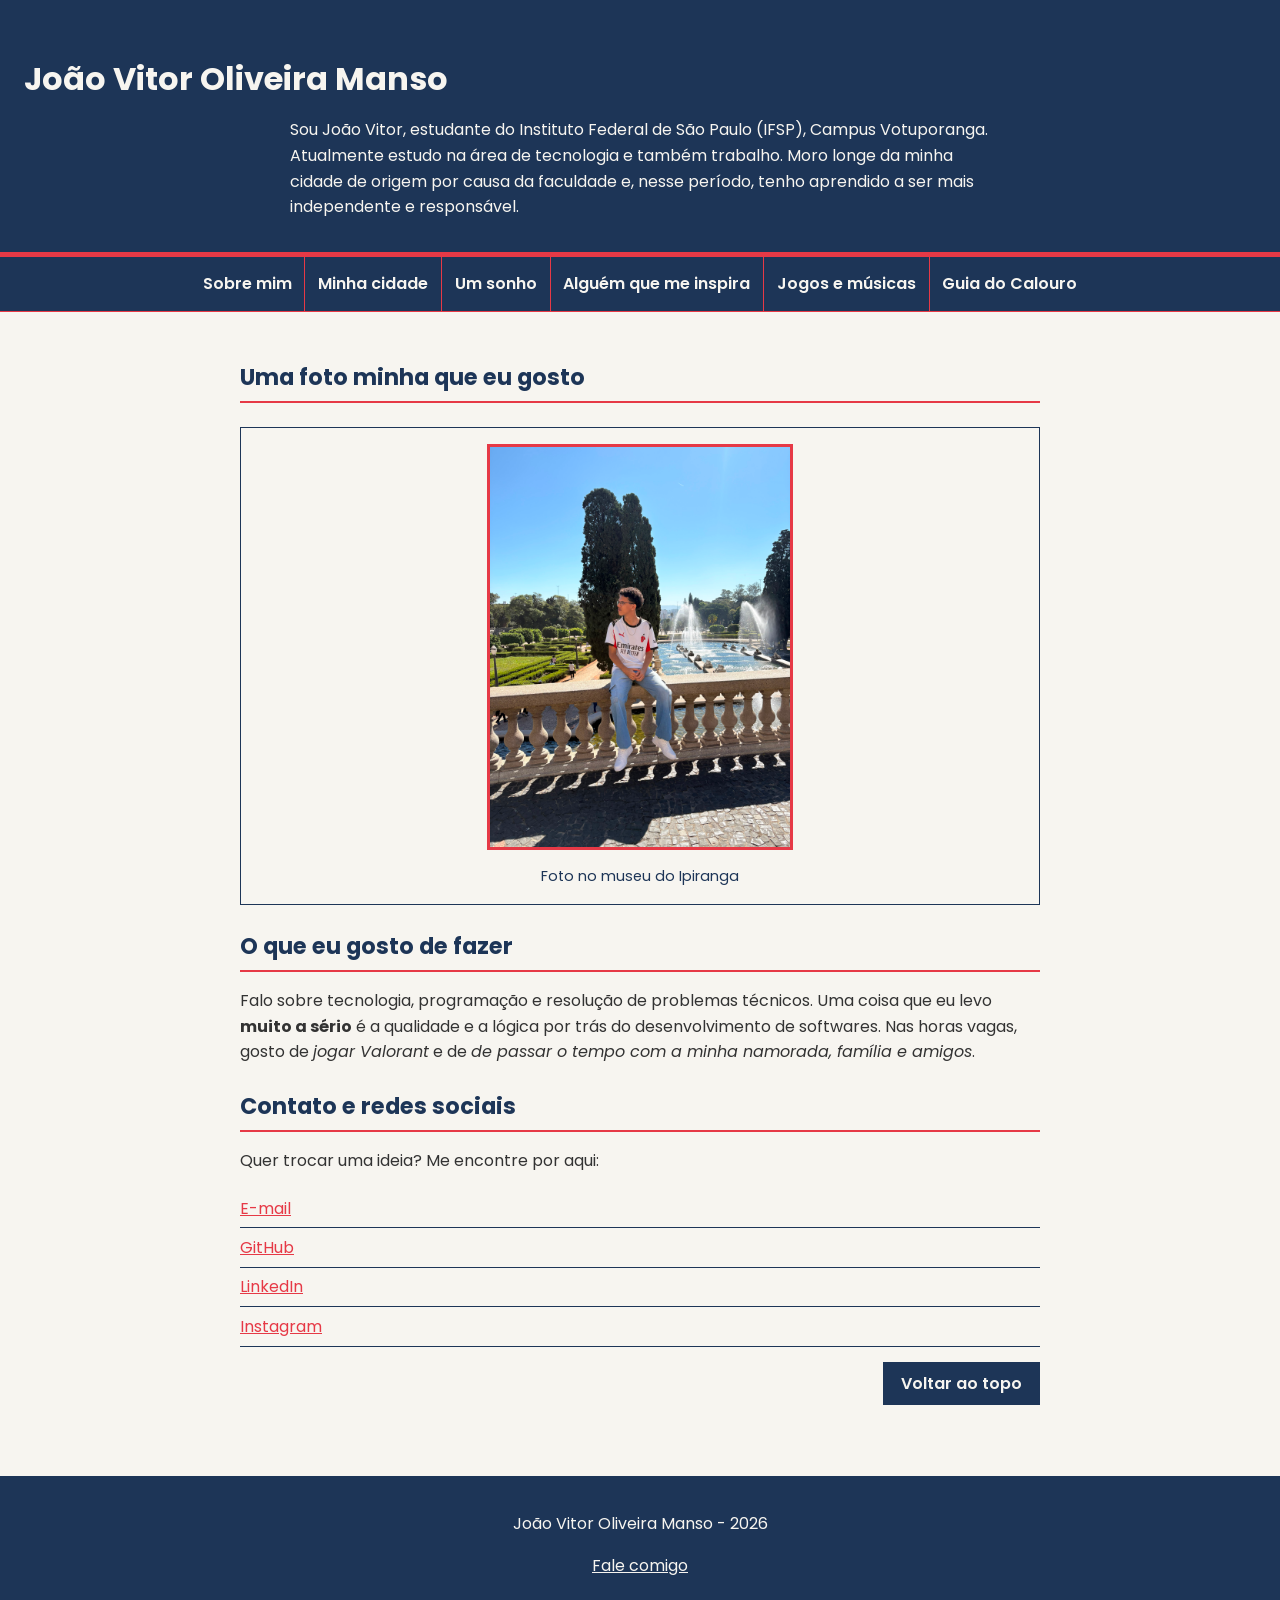
<file: index.html>
<!DOCTYPE html>
<html lang="pt-br">
<head>
  <meta charset="UTF-8">
  <meta name="viewport" content="width=device-width, initial-scale=1.0">
  <title>João Vitor Oliveira Manso - Sobre mim</title>

  <link rel="preconnect" href="https://fonts.googleapis.com">
  <link rel="preconnect" href="https://fonts.gstatic.com" crossorigin>
  <link href="https://fonts.googleapis.com/css2?family=Poppins:wght@400;600;700&display=swap" rel="stylesheet">

  <link rel="stylesheet" href="geral.css">
  <link rel="stylesheet" href="index.css">
</head>
<body>

  <header id="topo">
    <h1>João Vitor Oliveira Manso</h1>
    <p>Sou João Vitor, estudante do Instituto Federal de São Paulo (IFSP), Campus Votuporanga.
       Atualmente estudo na área de tecnologia e também trabalho. 
       Moro longe da minha cidade de origem por causa da faculdade e, nesse período, tenho aprendido a ser mais independente e responsável.</p>
  </header>

  <nav>     
    <ul class="menu-principal">
      <li><a href="index.html">Sobre mim</a></li>
      <li><a href="cidade.html">Minha cidade</a></li>
      <li><a href="sonho.html">Um sonho</a></li>
      <li><a href="inspiracao.html">Alguém que me inspira</a></li>
      <li><a href="tematica.html">Jogos e músicas</a></li>
      <li><a href="infoproduto.html">Guia do Calouro</a></li>
    </ul>
  </nav>

  <main>
    <section>
      <h2>Uma foto minha que eu gosto</h2>
      <figure>
        <img src="images/foto-perfil.jpg" width="300" alt="Foto minha (João Vitor) bem legal">
        <figcaption>Foto no museu do Ipiranga</figcaption>
      </figure>
    </section>

    <section>
      <h2>O que eu gosto de fazer</h2>
      <p>
        Falo sobre tecnologia, programação e resolução de problemas técnicos.
        Uma coisa que eu levo <strong>muito a sério</strong> é a qualidade e a lógica por trás do desenvolvimento de softwares.
        Nas horas vagas, gosto de <em>jogar Valorant</em> e de <em>de passar o tempo com a minha namorada, família e amigos</em>.
      </p>
    </section>

    <section>
      <h2>Contato e redes sociais</h2>
      <p>Quer trocar uma ideia? Me encontre por aqui:</p>
      <ul>
        <li><a href="mailto:oliveiramansojoaovitor@gmail.com">E-mail</a></li>
        <li><a href="https://github.com/joaovitor-olv">GitHub</a></li>
        <li><a href="https://www.linkedin.com/in/joão-vitor-oliveira-manso-92b321347">LinkedIn</a></li>
        <li><a href="https://www.instagram.com/joaov_olm/">Instagram</a></li>
      </ul>
    </section>

    <p class="area-topo"><a href="#topo" class="botao-topo">Voltar ao topo</a></p>
  </main>

  <footer>
    <p>João Vitor Oliveira Manso - 2026</p>
    <p><a href="https://www.instagram.com/joaov_olm/">Fale comigo</a></p>
  </footer>

</body>
</html>
</file>
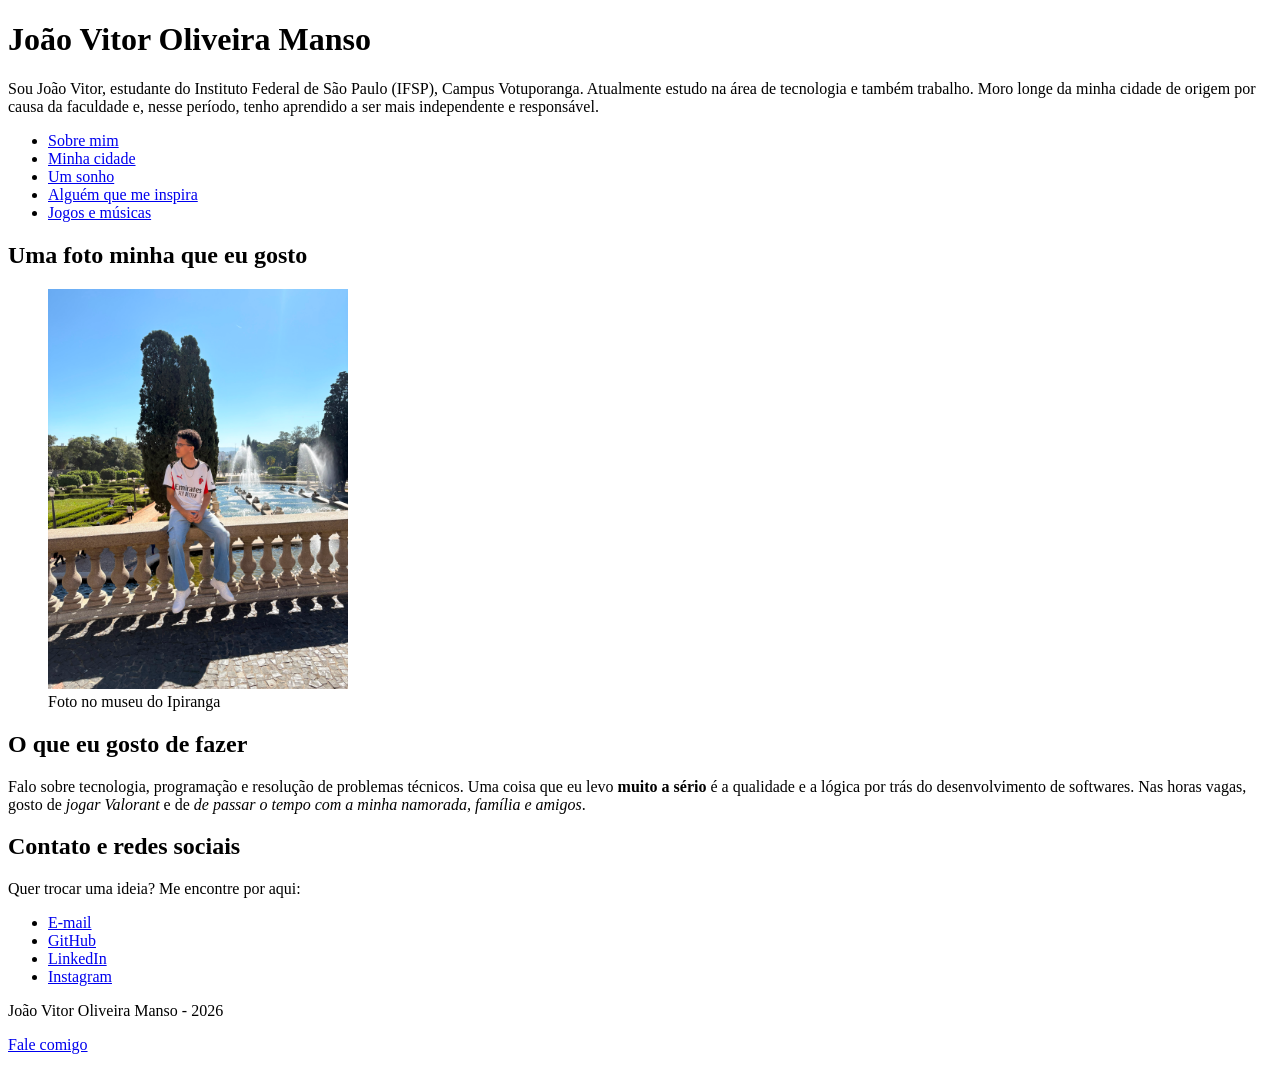
<file: site-pessoal/index.html>
<!DOCTYPE html>
<html lang="pt-br">
<head>
  <meta charset="UTF-8">
  <title>João Vitor Oliveira Manso - Sobre mim</title>
</head>
<body>

  <header>
    <h1>João Vitor Oliveira Manso</h1>
    <p>Sou João Vitor, estudante do Instituto Federal de São Paulo (IFSP), Campus Votuporanga.
       Atualmente estudo na área de tecnologia e também trabalho. 
       Moro longe da minha cidade de origem por causa da faculdade e, nesse período, tenho aprendido a ser mais independente e responsável.</p>
  </header>

  <nav>
    <ul>
      <li><a href="index.html">Sobre mim</a></li>
      <li><a href="cidade.html">Minha cidade</a></li>
      <li><a href="sonho.html">Um sonho</a></li>
      <li><a href="inspiracao.html">Alguém que me inspira</a></li>
      <li><a href="tematica.html">Jogos e músicas</a></li>
    </ul>
  </nav>

  <main>
    <section>
      <h2>Uma foto minha que eu gosto</h2>
      <figure>
        <img src="images/foto-perfil.jpg" width="300" alt="Foto minha (João Vitor) bem legal">
        <figcaption>Foto no museu do Ipiranga
      </figure>
    </section>

    <section>
      <h2>O que eu gosto de fazer</h2>
      <p>
        Falo sobre tecnologia, programação e resolução de problemas técnicos.
        Uma coisa que eu levo <strong>muito a sério</strong> é a qualidade e a lógica por trás do desenvolvimento de softwares.
        Nas horas vagas, gosto de <em>jogar Valorant</em> e de <em>de passar o tempo com a minha namorada, família e amigos</em>.
      </p>
    </section>

    <section>
      <h2>Contato e redes sociais</h2>
      <p>Quer trocar uma ideia? Me encontre por aqui:</p>
      <ul>
        <li><a href="https://oliveiramansojoaovitor@gmail.com">E-mail</a></li>
        <li><a href="https://github.com/joaovitor-olv">GitHub</a></li>
        <li><a href="https://www.linkedin.com/in/joão-vitor-oliveira-manso-92b321347">LinkedIn</a></li>
        <li><a href="https://www.instagram.com/joaov_olm/">Instagram</a></li>
      </ul>
    </section>
  </main>

  <footer>
    <p>João Vitor Oliveira Manso - 2026</p>
    <p><a href="https://www.instagram.com/joaov_olm/">Fale comigo</a></p>
  </footer>

</body>
</html>
</file>
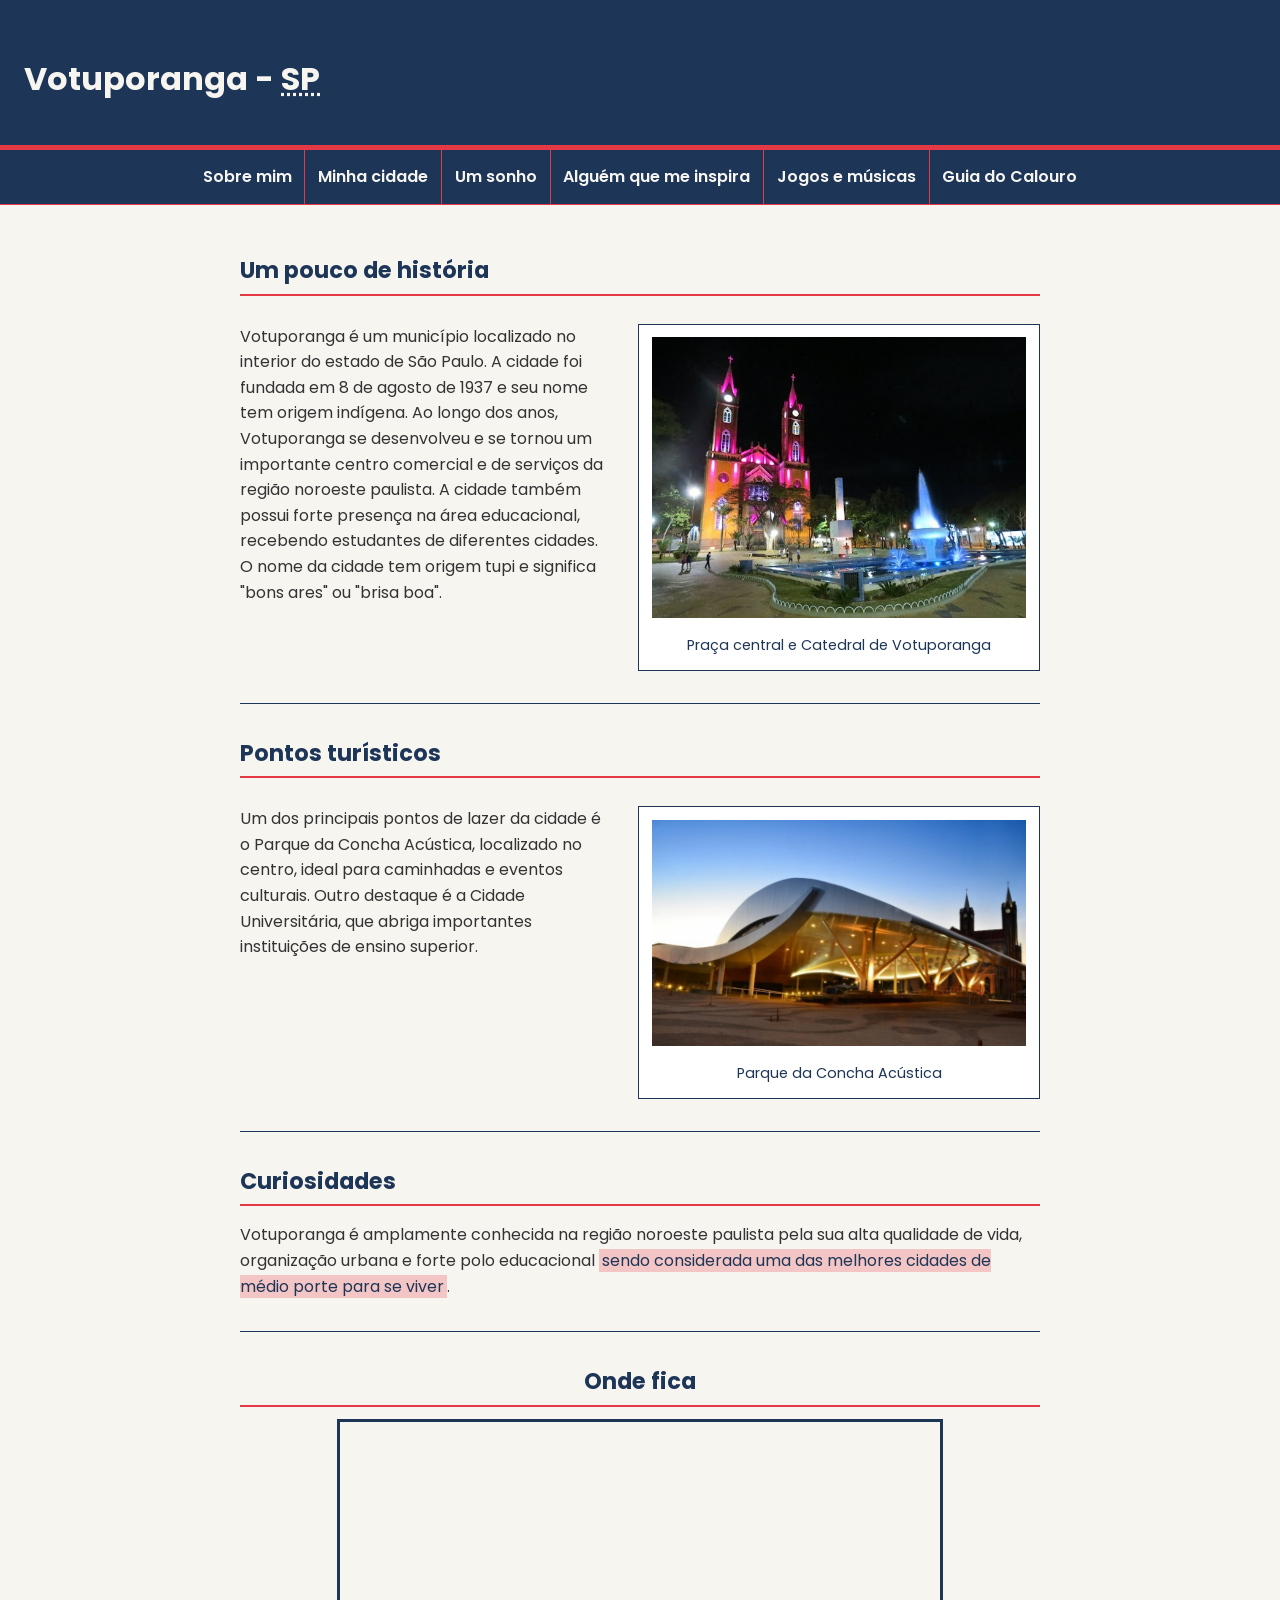
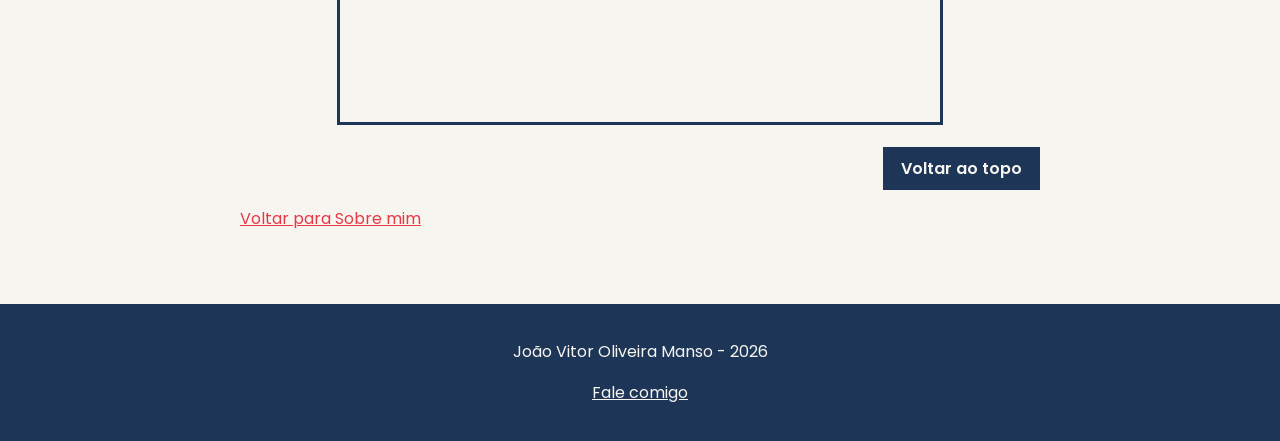
<file: cidade.html>
<!DOCTYPE html>
<html lang="pt-br">
<head>
  <meta charset="UTF-8">
  <meta name="viewport" content="width=device-width, initial-scale=1.0">
  <title>Votuporanga - Minha cidade</title>

  <link rel="preconnect" href="https://fonts.googleapis.com">
  <link rel="preconnect" href="https://fonts.gstatic.com" crossorigin>
  <link href="https://fonts.googleapis.com/css2?family=Poppins:wght@400;600;700&display=swap" rel="stylesheet">

  <link rel="stylesheet" href="geral.css">
  <link rel="stylesheet" href="cidade.css">
</head>
<body>

  <header id="topo">
    <h1>Votuporanga - <abbr title="São Paulo">SP</abbr></h1>
  </header>

  <nav>
    <ul class="menu-principal">
      <li><a href="index.html">Sobre mim</a></li>
      <li><a href="cidade.html">Minha cidade</a></li>
      <li><a href="sonho.html">Um sonho</a></li>
      <li><a href="inspiracao.html">Alguém que me inspira</a></li>
      <li><a href="tematica.html">Jogos e músicas</a></li>
      <li><a href="infoproduto.html">Guia do Calouro</a></li>
    </ul>
  </nav>

  <main>
    <article>
      <h2>Um pouco de história</h2>
      <div class="linha-conteudo">
        <p>
          Votuporanga é um município localizado no interior do estado de São Paulo.
           A cidade foi fundada em 8 de agosto de 1937 e seu nome tem origem indígena.
            Ao longo dos anos, Votuporanga se desenvolveu e se tornou um importante centro comercial e de serviços da região noroeste paulista.
             A cidade também possui forte presença na área educacional, recebendo estudantes de diferentes cidades.
              O nome da cidade tem origem tupi e significa "bons ares" ou "brisa boa".
        </p>
        <figure>
          <img src="images/cidade-1.jpg" width="500" alt="Vista da praça central da cidade de Votuporanga">
          <figcaption>Praça central e Catedral de Votuporanga</figcaption>
        </figure>
      </div>
    </article>

    <article>
      <h2>Pontos turísticos</h2>
      <div class="linha-conteudo">
        <p>
          Um dos principais pontos de lazer da cidade é o Parque da Concha Acústica, localizado no centro, ideal para caminhadas e eventos culturais.
           Outro destaque é a Cidade Universitária, que abriga importantes instituições de ensino superior.
        </p>
        <figure>
          <img src="images/cidade-2.jpg" width="500" alt="Parque da Concha Acústica">
          <figcaption>Parque da Concha Acústica</figcaption>
        </figure>
      </div>
    </article>

    <article>
      <h2>Curiosidades</h2>
      <p>
        Votuporanga é amplamente conhecida na região noroeste paulista pela sua alta qualidade de vida, organização urbana e forte polo educacional <mark>sendo considerada uma das melhores cidades de médio porte para se viver</mark>.
      </p>
    </article>

    <section>
      <h2>Onde fica</h2>
      <iframe
        src="https://www.google.com/maps/embed?pb=!1m18!1m12!1m3!1d59858.91184000356!2d-50.00392!3d-20.42173!2m3!1f0!2f0!3f0!3m2!1i1024!2i768!4f13.1!3m3!1m2!1s0x94bdc18f5d0f62e1%3A0xa606dcf3ee3d31b8!2sVotuporanga%2C%20SP!5e0!3m2!1spt-BR!2sbr!4v1710000000000"
        title="Mapa de Votuporanga">
      </iframe>
    </section>

    <p class="area-topo"><a href="#topo" class="botao-topo">Voltar ao topo</a></p>

    <p><a href="index.html">Voltar para Sobre mim</a></p>
  </main>

  <footer>
    <p>João Vitor Oliveira Manso - 2026</p>
    <p><a href="https://www.instagram.com/joaov_olm/">Fale comigo</a></p>
  </footer>

</body>
</html>
</file>
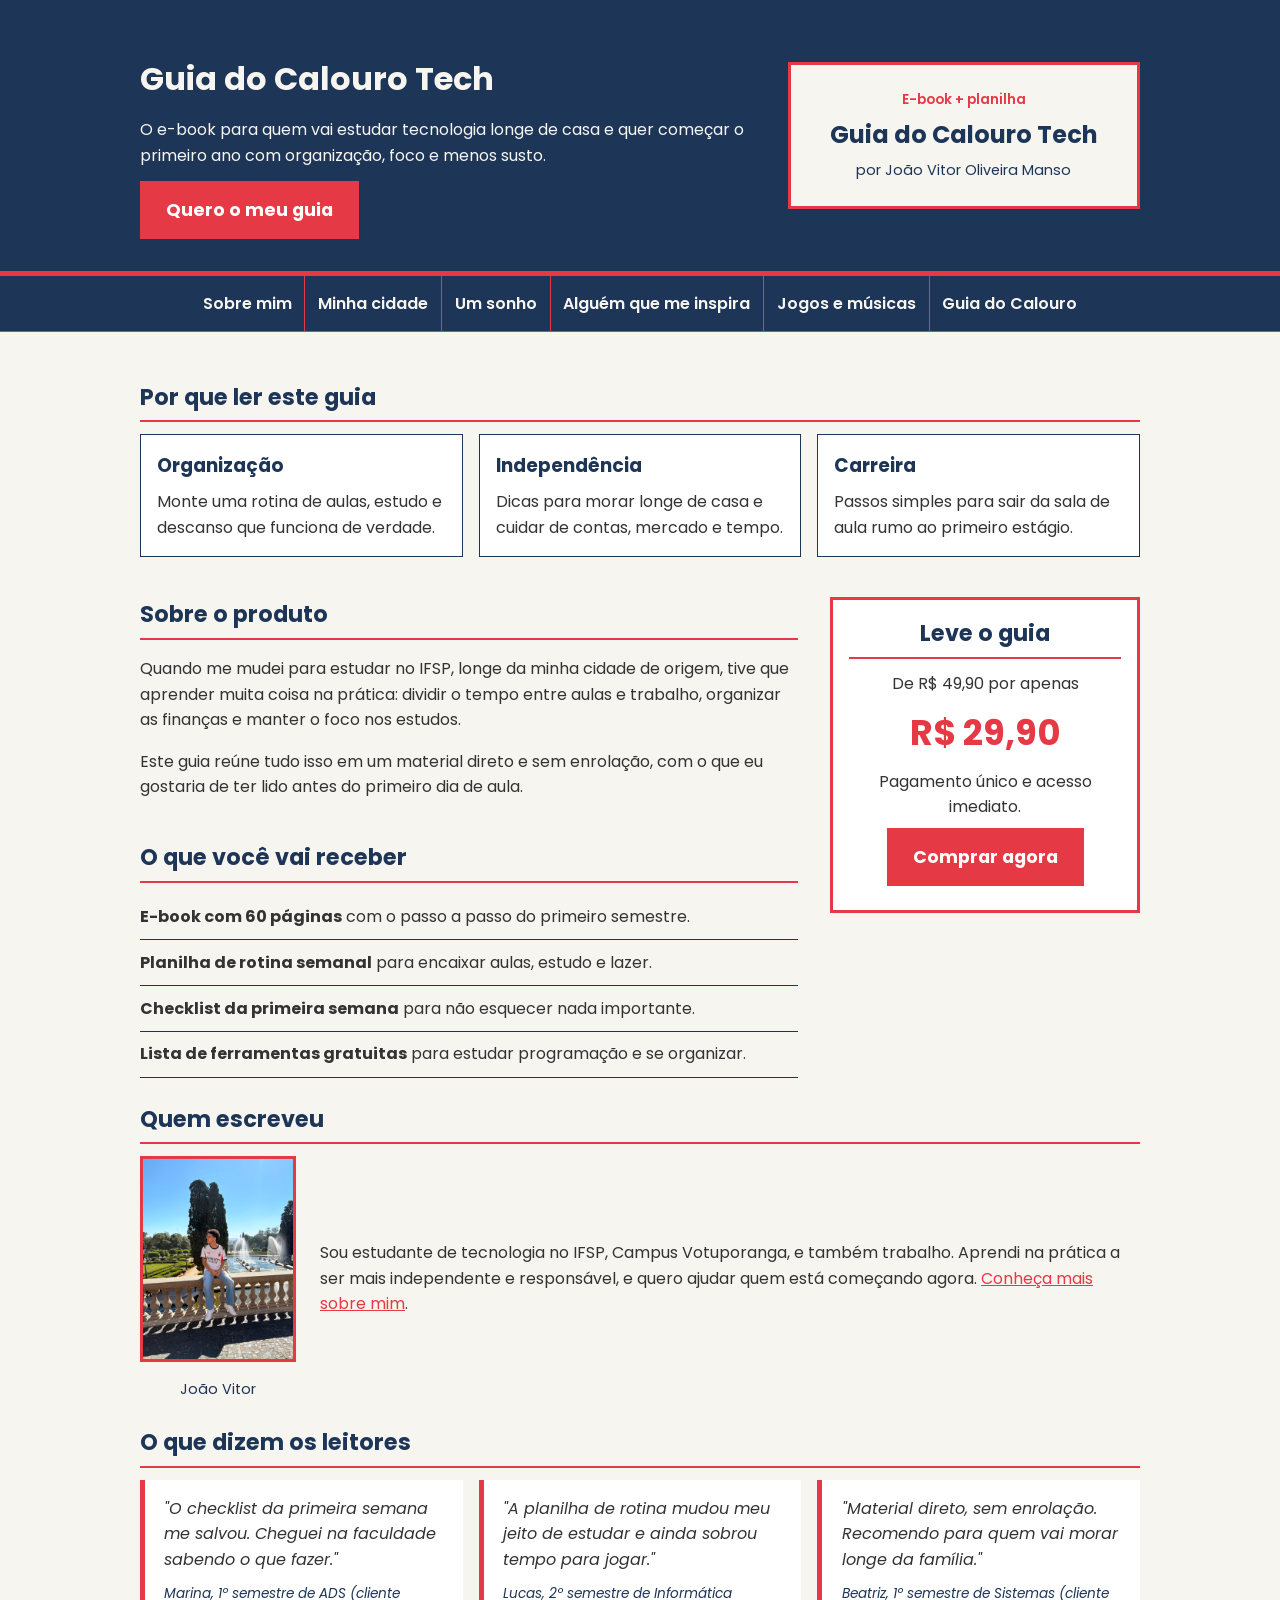
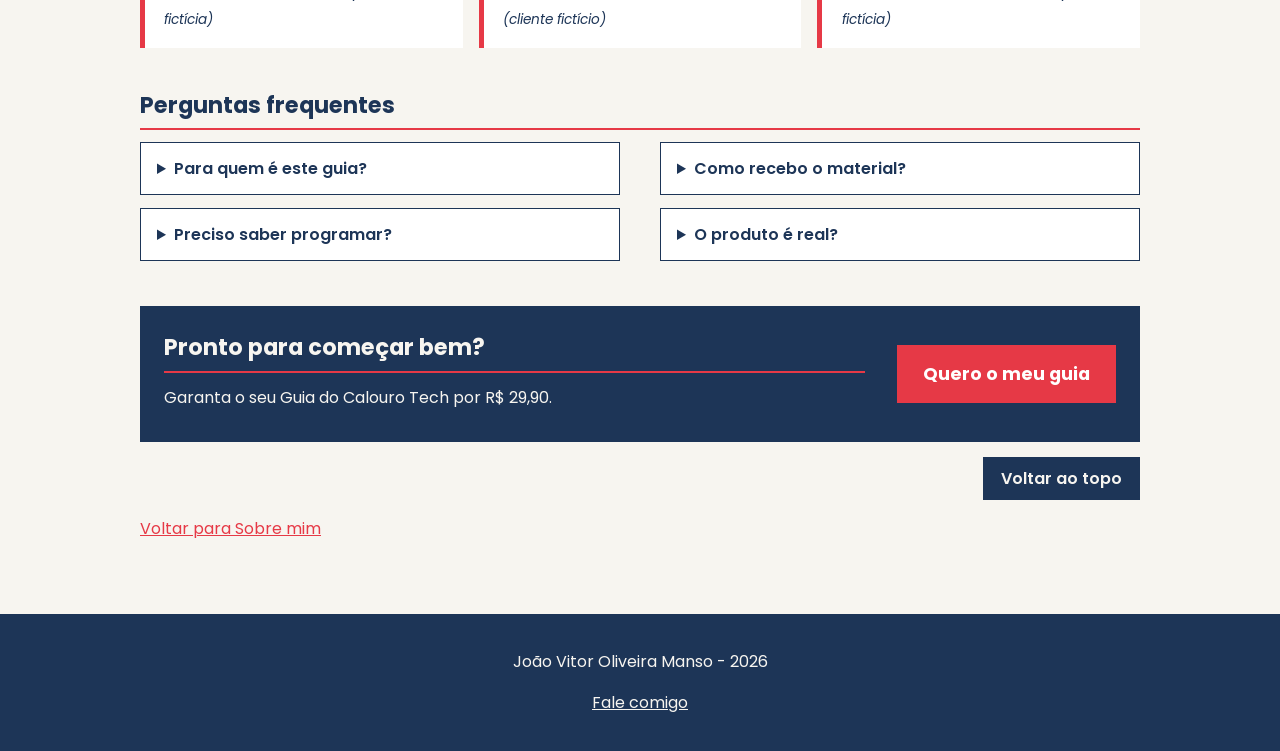
<file: infoproduto.html>
<!DOCTYPE html>
<html lang="pt-br">
<head>
  <meta charset="UTF-8">
  <meta name="viewport" content="width=device-width, initial-scale=1.0">
  <title>Guia do Calouro Tech - Infoproduto</title>

  <link rel="preconnect" href="https://fonts.googleapis.com">
  <link rel="preconnect" href="https://fonts.gstatic.com" crossorigin>
  <link href="https://fonts.googleapis.com/css2?family=Poppins:wght@400;600;700&display=swap" rel="stylesheet">

  <link rel="stylesheet" href="geral.css">
  <link rel="stylesheet" href="infoproduto.css">
</head>
<body>

  <header id="topo">
    <div class="hero">
      <div class="hero-texto">
        <h1>Guia do Calouro Tech</h1>
        <p>O e-book para quem vai estudar tecnologia longe de casa e quer começar o primeiro ano com organização, foco e menos susto.</p>
        <p><a href="#comprar" class="botao-cta">Quero o meu guia</a></p>
      </div>
      <div class="capa">
        <p class="capa-tipo">E-book + planilha</p>
        <p class="capa-titulo">Guia do Calouro Tech</p>
        <p class="capa-autor">por João Vitor Oliveira Manso</p>
      </div>
    </div>
  </header>

  <nav>
    <ul class="menu-principal">
      <li><a href="index.html">Sobre mim</a></li>
      <li><a href="cidade.html">Minha cidade</a></li>
      <li><a href="sonho.html">Um sonho</a></li>
      <li><a href="inspiracao.html">Alguém que me inspira</a></li>
      <li><a href="tematica.html">Jogos e músicas</a></li>
      <li><a href="infoproduto.html">Guia do Calouro</a></li>
    </ul>
  </nav>

  <main>

    <!-- Aparece só no celular: versão curta da apresentação -->
    <section class="so-celular">
      <h2>Resumo rápido</h2>
      <p>Um e-book de 60 páginas com uma planilha de rotina semanal para organizar o seu primeiro ano de faculdade na área de tecnologia. <strong>Tudo por R$ 29,90.</strong></p>
    </section>

    <section>
      <h2>Por que ler este guia</h2>
      <div class="lista-cards">
        <div class="card">
          <h3>Organização</h3>
          <p>Monte uma rotina de aulas, estudo e descanso que funciona de verdade.</p>
        </div>
        <div class="card">
          <h3>Independência</h3>
          <p>Dicas para morar longe de casa e cuidar de contas, mercado e tempo.</p>
        </div>
        <div class="card">
          <h3>Carreira</h3>
          <p>Passos simples para sair da sala de aula rumo ao primeiro estágio.</p>
        </div>
      </div>
    </section>

    <div class="area-produto">

      <!-- Sidebar: no celular vem logo após os benefícios; no desktop vai para a direita -->
      <aside id="comprar" class="caixa-preco">
        <h2>Leve o guia</h2>
        <p>De R$ 49,90 por apenas</p>
        <p class="preco">R$ 29,90</p>
        <p>Pagamento único e acesso imediato.</p>
        <p><a href="#comprar" class="botao-cta">Comprar agora</a></p>
      </aside>

      <div class="conteudo-produto">

        <!-- Aparece só no desktop: descrição completa -->
        <section class="so-desktop">
          <h2>Sobre o produto</h2>
          <p>
            Quando me mudei para estudar no IFSP, longe da minha cidade de origem, tive que aprender muita coisa na prática:
            dividir o tempo entre aulas e trabalho, organizar as finanças e manter o foco nos estudos.
          </p>
          <p>
            Este guia reúne tudo isso em um material direto e sem enrolação, com o que eu gostaria de ter lido antes do primeiro dia de aula.
          </p>
        </section>

        <section>
          <h2>O que você vai receber</h2>
          <ul class="lista-recebe">
            <li><strong>E-book com 60 páginas</strong> <span class="detalhe">com o passo a passo do primeiro semestre.</span></li>
            <li><strong>Planilha de rotina semanal</strong> <span class="detalhe">para encaixar aulas, estudo e lazer.</span></li>
            <li><strong>Checklist da primeira semana</strong> <span class="detalhe">para não esquecer nada importante.</span></li>
            <li><strong>Lista de ferramentas gratuitas</strong> <span class="detalhe">para estudar programação e se organizar.</span></li>
          </ul>
        </section>

      </div>
    </div>

    <section>
      <h2>Quem escreveu</h2>
      <div class="autor">
        <figure>
          <img src="images/foto-perfil.jpg" width="150" alt="João Vitor, autor do Guia do Calouro Tech">
          <figcaption>João Vitor</figcaption>
        </figure>
        <p>
          Sou estudante de tecnologia no IFSP, Campus Votuporanga, e também trabalho.
          Aprendi na prática a ser mais independente e responsável, e quero ajudar quem está começando agora.
          <a href="index.html">Conheça mais sobre mim</a>.
        </p>
      </div>
    </section>

    <section>
      <h2>O que dizem os leitores</h2>
      <div class="lista-depoimentos">
        <blockquote class="depoimento">
          <p>"O checklist da primeira semana me salvou. Cheguei na faculdade sabendo o que fazer."</p>
          <cite>Marina, 1º semestre de ADS (cliente fictícia)</cite>
        </blockquote>
        <blockquote class="depoimento so-desktop">
          <p>"A planilha de rotina mudou meu jeito de estudar e ainda sobrou tempo para jogar."</p>
          <cite>Lucas, 2º semestre de Informática (cliente fictício)</cite>
        </blockquote>
        <blockquote class="depoimento so-desktop">
          <p>"Material direto, sem enrolação. Recomendo para quem vai morar longe da família."</p>
          <cite>Beatriz, 1º semestre de Sistemas (cliente fictícia)</cite>
        </blockquote>
      </div>
    </section>

    <section>
      <h2>Perguntas frequentes</h2>
      <div class="lista-faq">
        <details class="item-faq">
          <summary>Para quem é este guia?</summary>
          <p>Para quem está entrando em um curso de tecnologia, principalmente quem vai morar longe de casa.</p>
        </details>
        <details class="item-faq">
          <summary>Como recebo o material?</summary>
          <p>O e-book e a planilha seriam enviados por e-mail logo após a compra.</p>
        </details>
        <details class="item-faq">
          <summary>Preciso saber programar?</summary>
          <p>Não. O guia foi pensado para quem está começando do zero.</p>
        </details>
        <details class="item-faq">
          <summary>O produto é real?</summary>
          <p>Não, é um produto fictício criado para uma atividade da disciplina. O botão de compra não funciona.</p>
        </details>
      </div>
    </section>

    <section class="chamada-final">
      <div class="chamada-texto">
        <h2>Pronto para começar bem?</h2>
        <p>Garanta o seu Guia do Calouro Tech por R$ 29,90.</p>
      </div>
      <p><a href="#comprar" class="botao-cta">Quero o meu guia</a></p>
    </section>

    <p class="area-topo"><a href="#topo" class="botao-topo">Voltar ao topo</a></p>

    <p><a href="index.html">Voltar para Sobre mim</a></p>
  </main>

  <footer>
    <p>João Vitor Oliveira Manso - 2026</p>
    <p><a href="https://www.instagram.com/joaov_olm/">Fale comigo</a></p>
  </footer>

</body>
</html>
</file>
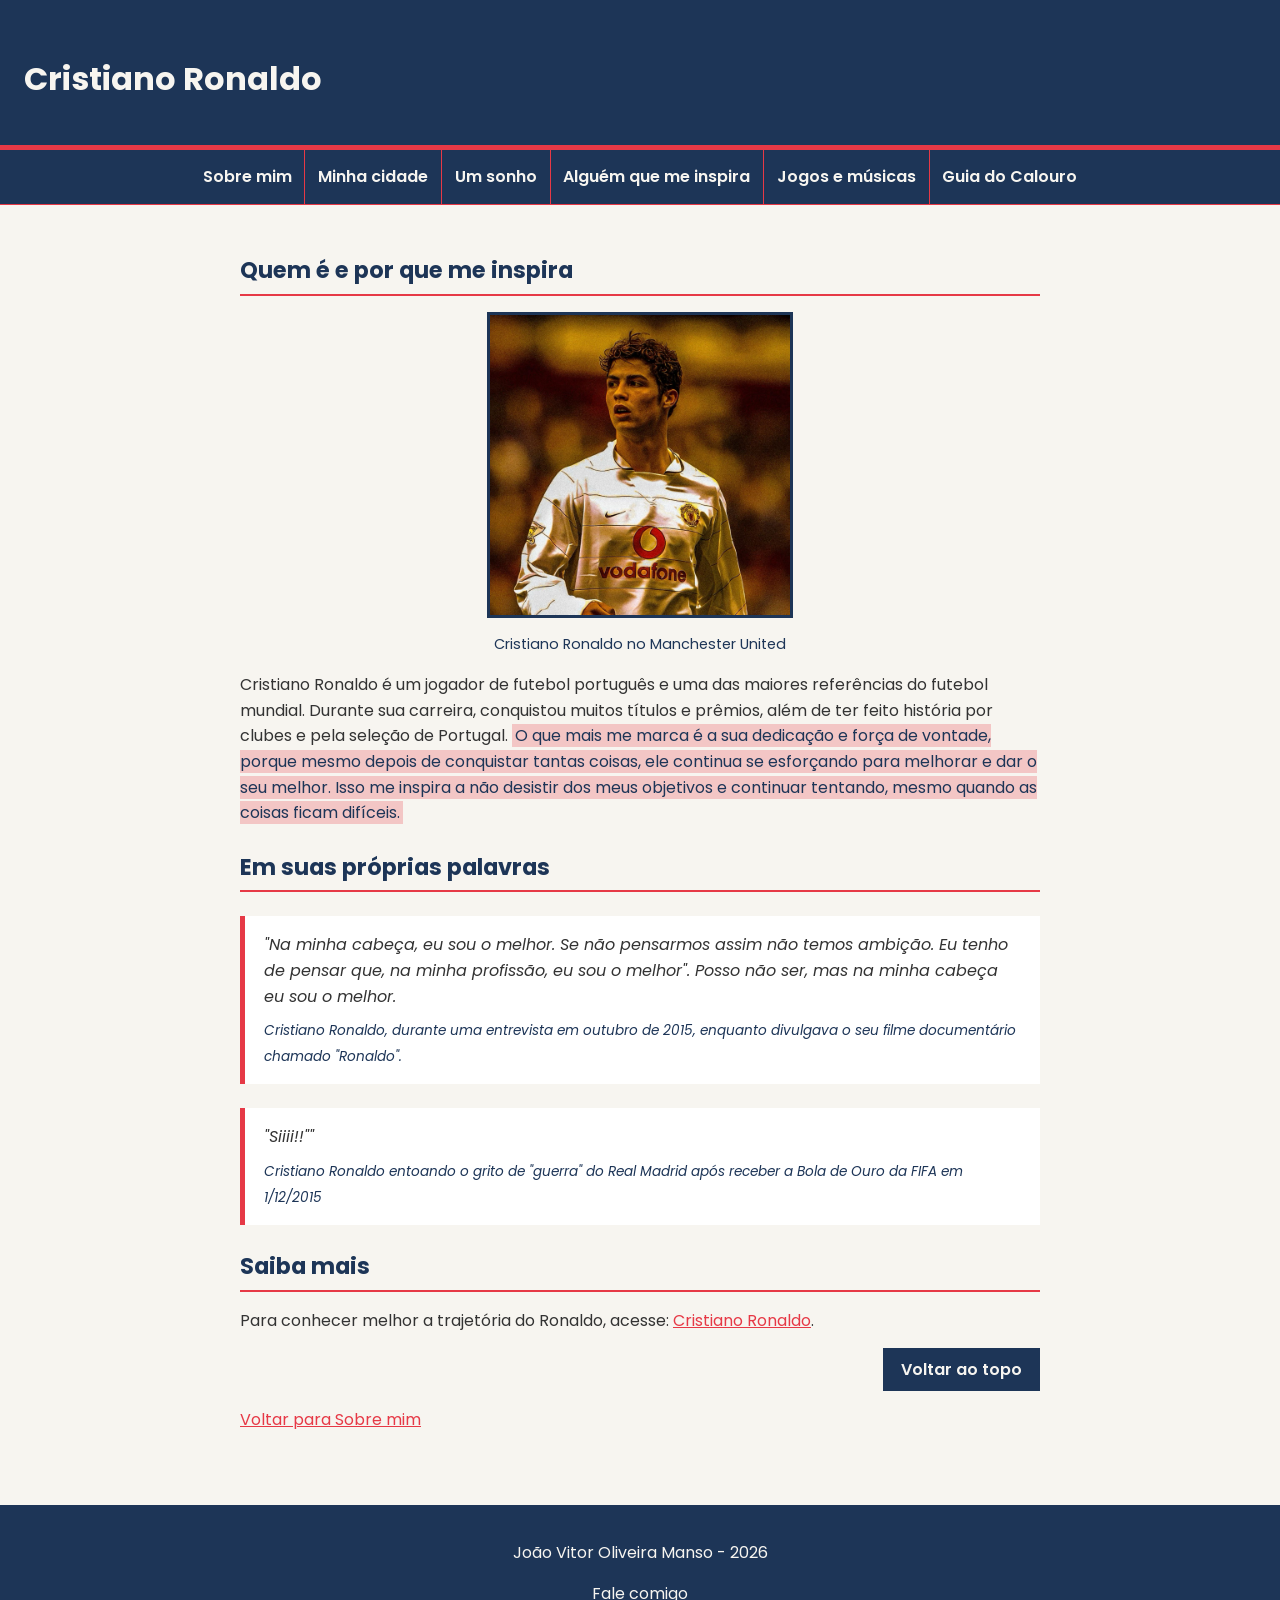
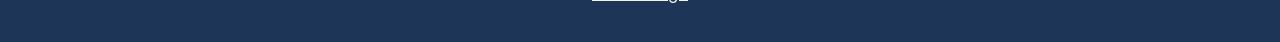
<file: inspiracao.html>
<!DOCTYPE html>
<html lang="pt-br">
<head>
  <meta charset="UTF-8">
  <meta name="viewport" content="width=device-width, initial-scale=1.0">
  <title>Cristiano Ronaldo - Alguém que me inspira</title>

  <link rel="preconnect" href="https://fonts.googleapis.com">
  <link rel="preconnect" href="https://fonts.gstatic.com" crossorigin>
  <link href="https://fonts.googleapis.com/css2?family=Poppins:wght@400;600;700&display=swap" rel="stylesheet">

  <link rel="stylesheet" href="geral.css">
  <link rel="stylesheet" href="inspiracao.css">
</head>
<body>

  <header id="topo">
    <h1>Cristiano Ronaldo</h1>
  </header>

  <nav>
    <ul class="menu-principal">
      <li><a href="index.html">Sobre mim</a></li>
      <li><a href="cidade.html">Minha cidade</a></li>
      <li><a href="sonho.html">Um sonho</a></li>
      <li><a href="inspiracao.html">Alguém que me inspira</a></li>
      <li><a href="tematica.html">Jogos e músicas</a></li>
      <li><a href="infoproduto.html">Guia do Calouro</a></li>
    </ul>
  </nav>

  <main>
    <section>
      <h2>Quem é e por que me inspira</h2>
      <figure>
        <img src="images/inspiracao.jpg" width="300" alt="Foto do cr7 no Manchester United">
        <figcaption>Cristiano Ronaldo no Manchester United</figcaption>
      </figure>
      <p>
        Cristiano Ronaldo é um jogador de futebol português e uma das maiores referências do futebol mundial. Durante sua carreira, conquistou muitos títulos e prêmios, além de ter feito história por clubes e pela seleção de Portugal.
        <mark> O que mais me marca é a sua dedicação e força de vontade, porque mesmo depois de conquistar tantas coisas, ele continua se esforçando para melhorar e dar o seu melhor. 
          Isso me inspira a não desistir dos meus objetivos e continuar tentando, mesmo quando as coisas ficam difíceis. </mark>
      </p>
    </section>

    <section>
      <h2>Em suas próprias palavras</h2>

      <blockquote cite="https://www.pensador.com/frases_de_cristiano_ronaldo/">
        <p>"Na minha cabeça, eu sou o melhor. Se não pensarmos assim não temos ambição. Eu tenho de pensar que, na minha profissão, eu sou o melhor".
          Posso não ser, mas na minha cabeça eu sou o melhor.</p>
        <cite>Cristiano Ronaldo, durante uma entrevista em outubro de 2015, enquanto divulgava o seu filme documentário chamado "Ronaldo".</cite>
      </blockquote>

      <blockquote cite="https://sicnoticias.pt/especiais/cristiano-ronaldo/2025-02-05-siiii-20-frases-que-marcam-a-carreira-de-cristiano-ronaldo-5bfeba23">
        <p>"Siiii!!""</p>
        <cite>Cristiano Ronaldo entoando o grito de "guerra" do Real Madrid após receber a Bola de Ouro da FIFA em 1/12/2015</cite>
      </blockquote>
    </section>

    <section>
      <h2>Saiba mais</h2>
      <p>
        Para conhecer melhor a trajetória do Ronaldo, acesse:
        <a href="https://pt.wikipedia.org/wiki/Cristiano_Ronaldo">Cristiano Ronaldo</a>.
      </p>
    </section>

    <p class="area-topo"><a href="#topo" class="botao-topo">Voltar ao topo</a></p>

    <p><a href="index.html">Voltar para Sobre mim</a></p>
  </main>
  
  <footer>
    <p>João Vitor Oliveira Manso - 2026</p>
    <p><a href="https://www.instagram.com/joaov_olm/">Fale comigo</a></p>
  </footer>

</body>
</html>
</file>
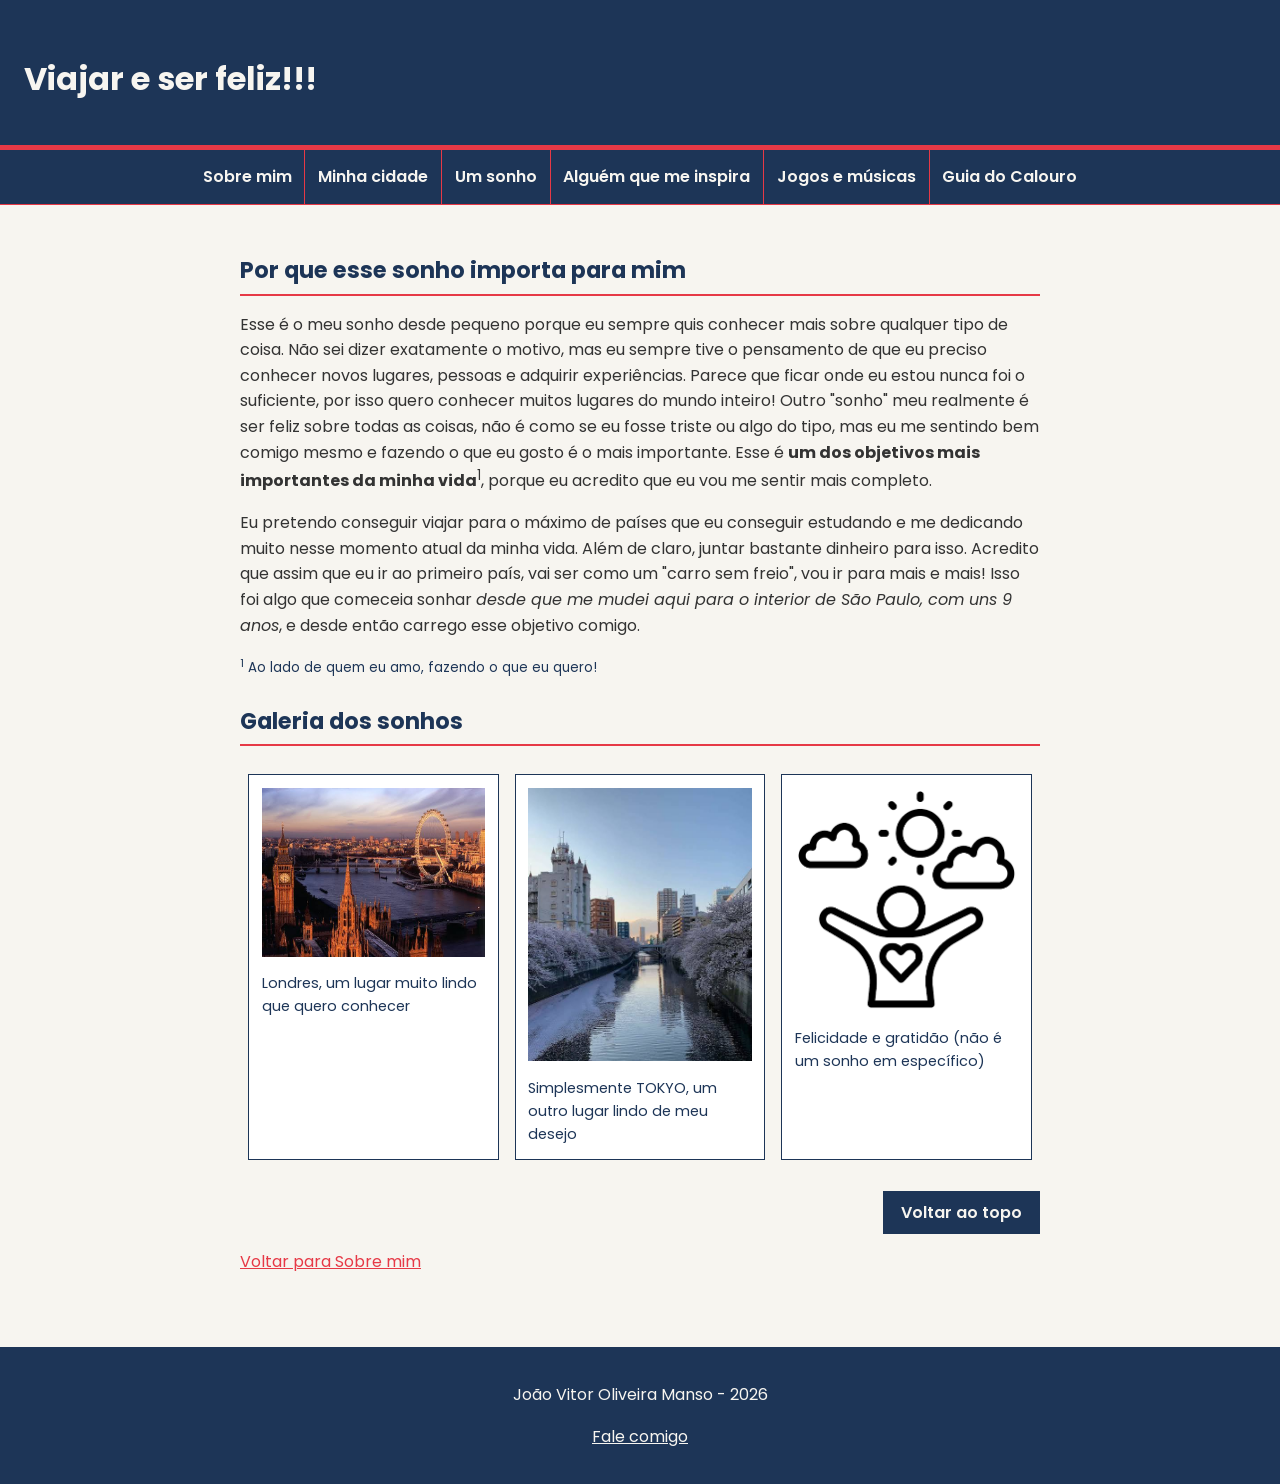
<file: sonho.html>
<!DOCTYPE html>
<html lang="pt-br">
<head>
  <meta charset="UTF-8">
  <meta name="viewport" content="width=device-width, initial-scale=1.0">
  <title>VIAJAR E TER UMA BOA CARREIRA - Um sonho</title>

  <link rel="preconnect" href="https://fonts.googleapis.com">
  <link rel="preconnect" href="https://fonts.gstatic.com" crossorigin>
  <link href="https://fonts.googleapis.com/css2?family=Poppins:wght@400;600;700&display=swap" rel="stylesheet">

  <link rel="stylesheet" href="geral.css">
  <link rel="stylesheet" href="sonho.css">
</head>
<body>

  <header id="topo">
    <h1>Viajar e ser feliz!!!</h1>
  </header>

  <nav>
    <ul class="menu-principal">
      <li><a href="index.html">Sobre mim</a></li>
      <li><a href="cidade.html">Minha cidade</a></li>
      <li><a href="sonho.html">Um sonho</a></li>
      <li><a href="inspiracao.html">Alguém que me inspira</a></li>
      <li><a href="tematica.html">Jogos e músicas</a></li>
      <li><a href="infoproduto.html">Guia do Calouro</a></li>
    </ul>
  </nav>

  <main>
    <section>
      <h2>Por que esse sonho importa para mim</h2>
      <p>
        Esse é o meu sonho desde pequeno porque eu sempre quis conhecer mais sobre qualquer tipo de coisa. Não sei dizer exatamente
        o motivo, mas eu sempre tive o pensamento de que eu preciso conhecer novos lugares, pessoas e adquirir experiências. Parece que 
        ficar onde eu estou nunca foi o suficiente, por isso quero conhecer muitos lugares do mundo inteiro! Outro "sonho" meu realmente é ser feliz sobre todas as coisas,
        não é como se eu fosse triste ou algo do tipo, mas eu me sentindo bem comigo mesmo e fazendo o que eu gosto é o mais importante. Esse é <strong>um dos objetivos mais importantes
        da minha vida</strong><sup>1</sup>, porque eu acredito que eu vou me sentir mais completo.
      </p>
      <p>
        Eu pretendo conseguir viajar para o máximo de países que eu conseguir estudando e me dedicando muito nesse momento atual da minha vida.
        Além de claro, juntar bastante dinheiro para isso. Acredito que assim que eu ir ao primeiro país, vai ser como um "carro sem freio", vou ir para mais e mais!
        Isso foi algo que comeceia sonhar <em>desde que me mudei aqui para o interior de São Paulo, com uns 9 anos</em>, e desde então carrego esse objetivo comigo.
      </p>
      <p><small><sup>1</sup> Ao lado de quem eu amo, fazendo o que eu quero!</small></p>
    </section>

    <section>
      <h2>Galeria dos sonhos</h2>
      <div class="galeria">
        <figure>
          <img src="images/sonho-1.jpg" width="300" alt="Imagem de Londres">
          <figcaption>Londres, um lugar muito lindo que quero conhecer</figcaption>
        </figure>
        <figure>
          <img src="images/sonho-2.jpg" width="300" alt="Foto de Tokyo">
          <figcaption>Simplesmente TOKYO, um outro lugar lindo de meu desejo</figcaption>
        </figure>
        <figure>
          <img src="images/sonho-3.jpg" width="300" alt="Foto simples, representando a felicidade">
          <figcaption>Felicidade e gratidão (não é um sonho em específico)</figcaption>
        </figure>
      </div>
    </section>

    <p class="area-topo"><a href="#topo" class="botao-topo">Voltar ao topo</a></p>

    <p><a href="index.html">Voltar para Sobre mim</a></p>
  </main>

  <footer>
    <p>João Vitor Oliveira Manso - 2026</p>
    <p><a href="https://www.instagram.com/joaov_olm/">Fale comigo</a></p>
  </footer>

</body>
</html>
</file>
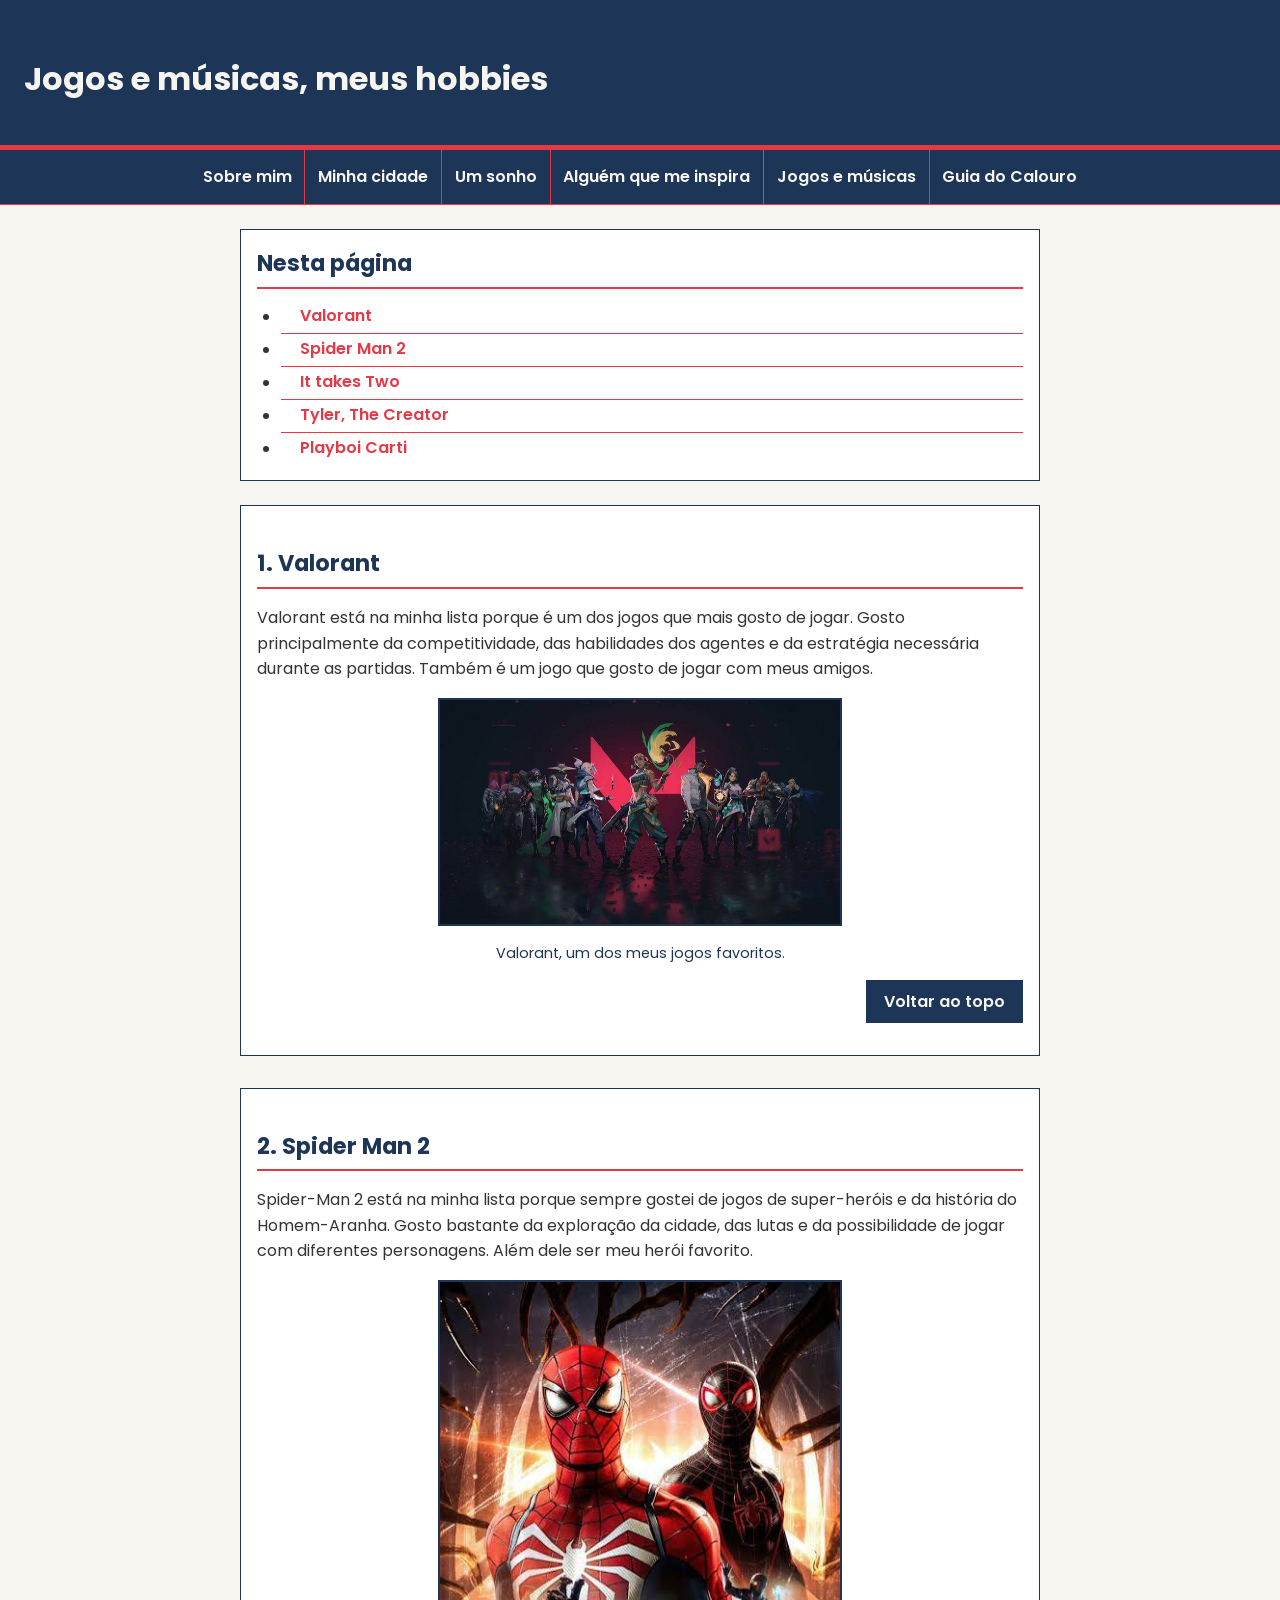
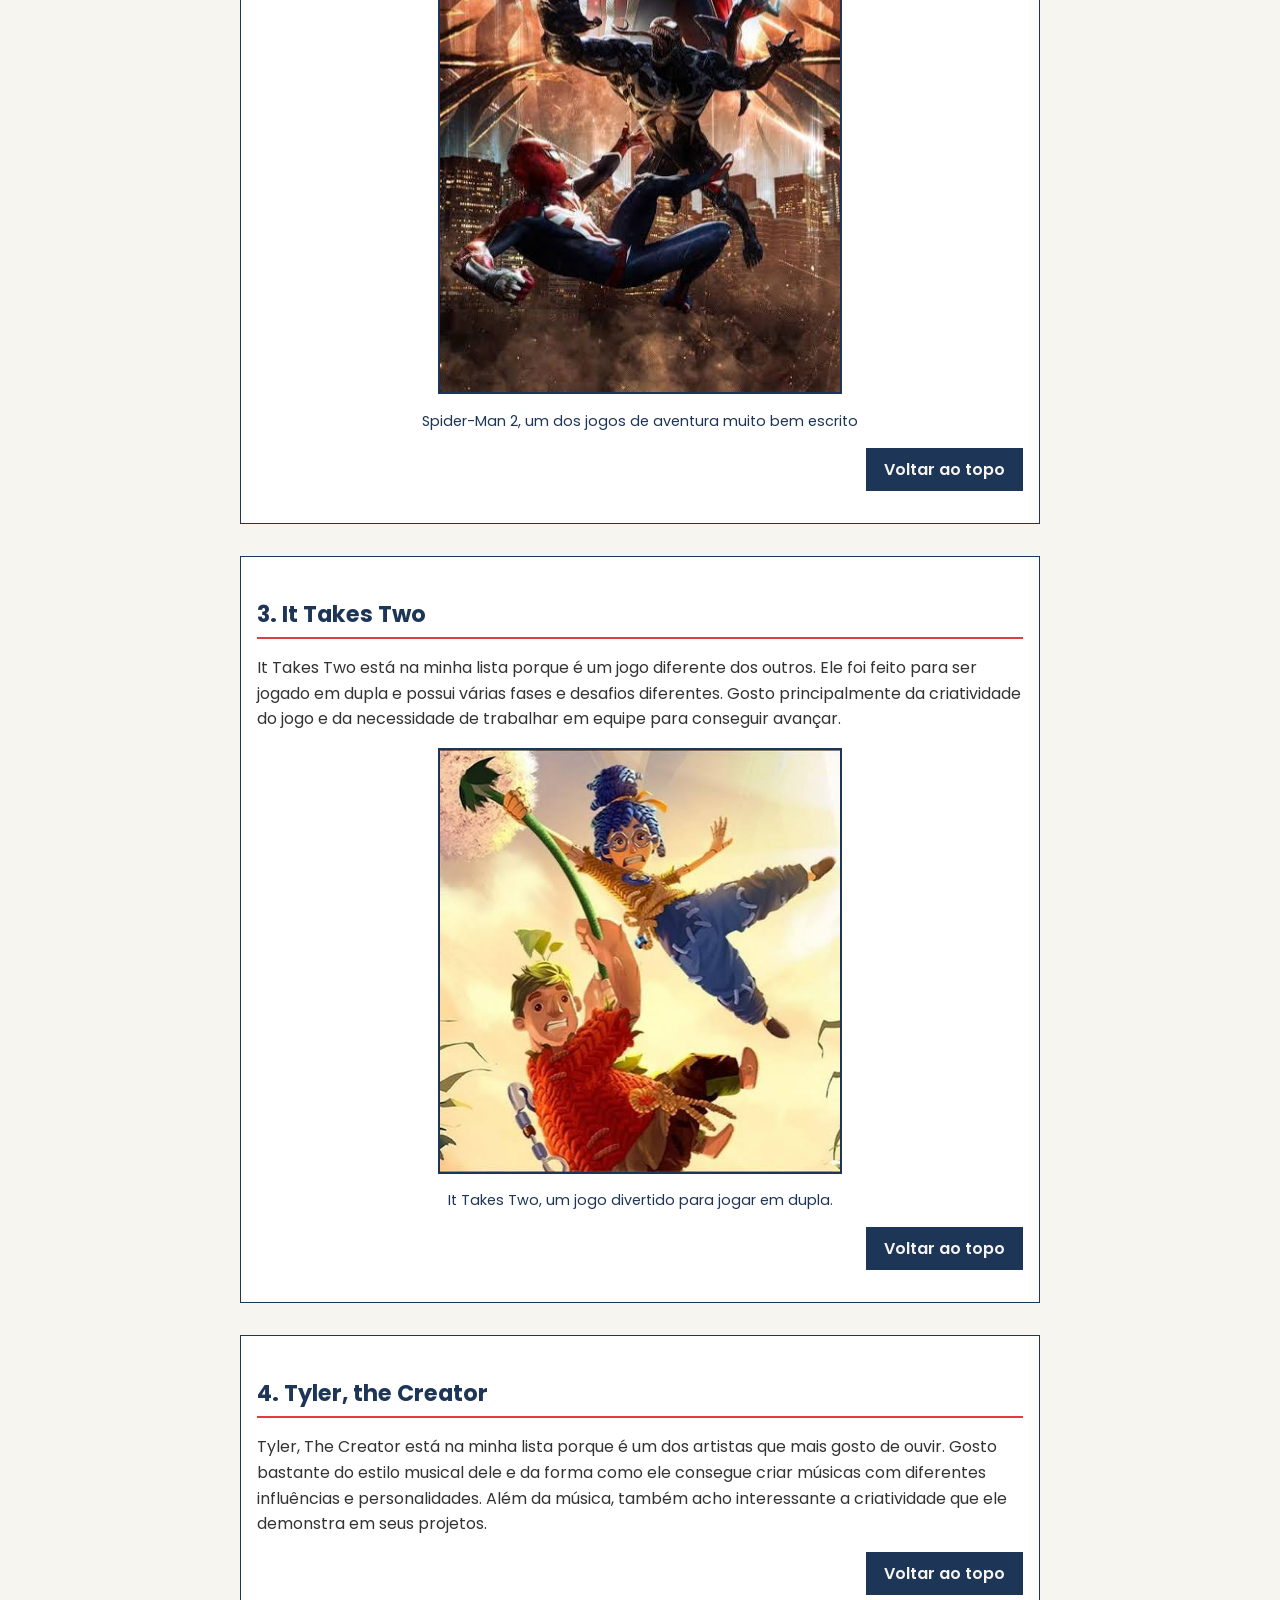
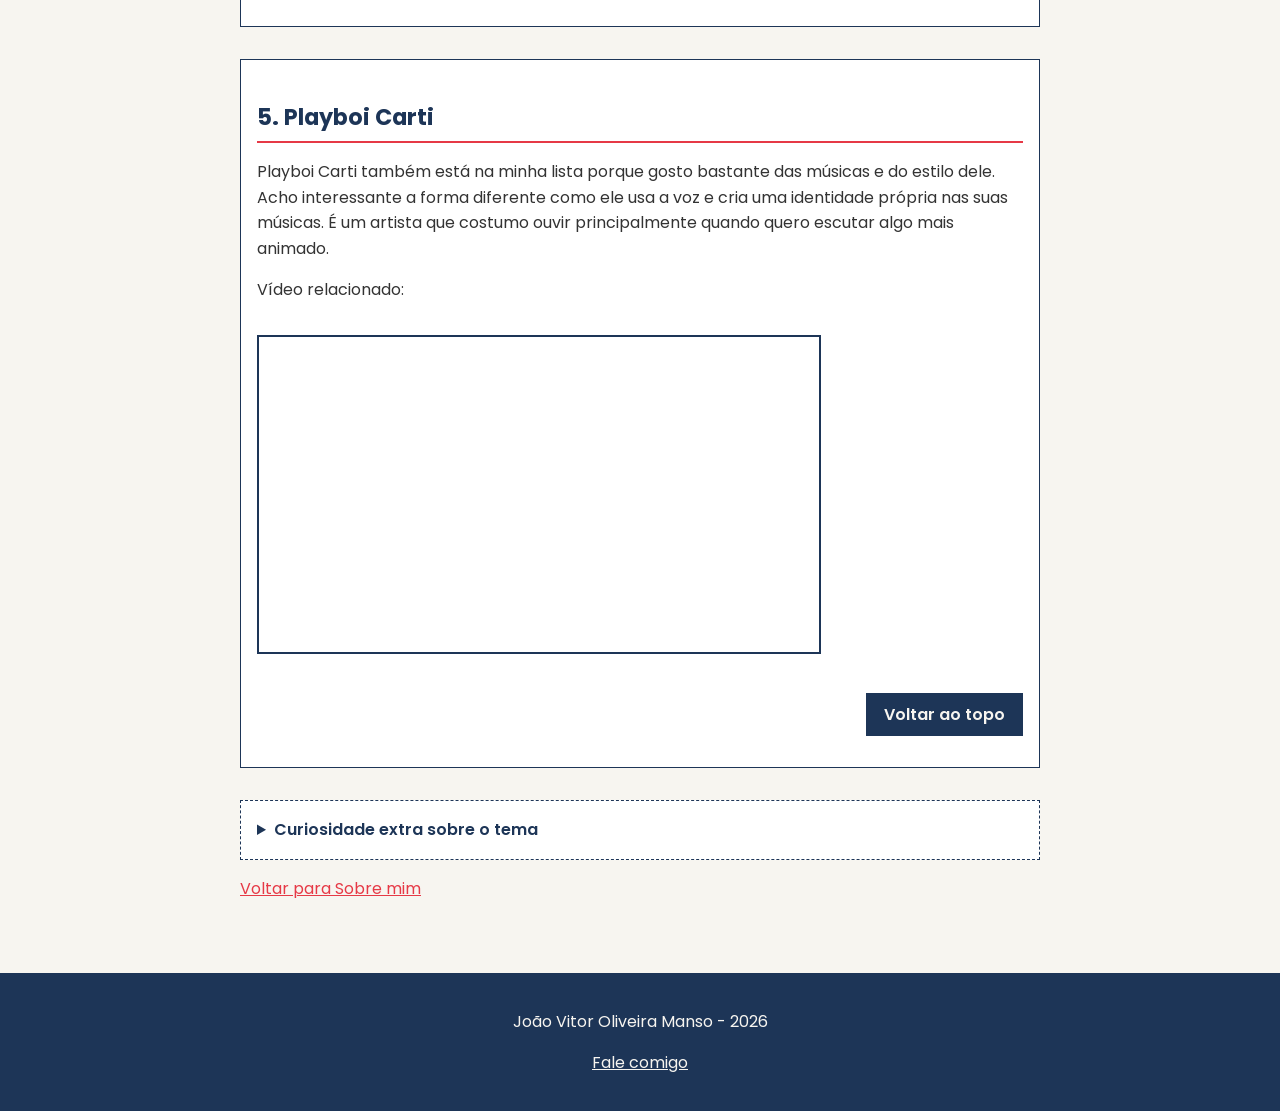
<file: tematica.html>
<!DOCTYPE html>
<html lang="pt-br">
<head>
  <meta charset="UTF-8">
  <meta name="viewport" content="width=device-width, initial-scale=1.0">
  <title>Jogos e músicas - Página temática</title>

  <link rel="preconnect" href="https://fonts.googleapis.com">
  <link rel="preconnect" href="https://fonts.gstatic.com" crossorigin>
  <link href="https://fonts.googleapis.com/css2?family=Poppins:wght@400;600;700&display=swap" rel="stylesheet">

  <link rel="stylesheet" href="geral.css">
  <link rel="stylesheet" href="tematica.css">
</head>
<body>

  <header id="topo">
    <h1>Jogos e músicas, meus hobbies</h1>
  </header>

  <nav>
    <ul class="menu-principal">
      <li><a href="index.html">Sobre mim</a></li>
      <li><a href="cidade.html">Minha cidade</a></li>
      <li><a href="sonho.html">Um sonho</a></li>
      <li><a href="inspiracao.html">Alguém que me inspira</a></li>
      <li><a href="tematica.html">Jogos e músicas</a></li>
      <li><a href="infoproduto.html">Guia do Calouro</a></li>
    </ul>
  </nav>

  <main>
    <nav class="nav-secundaria">
      <h2>Nesta página</h2>
      <ul>
        <li><a href="#item-1">Valorant</a></li>
        <li><a href="#item-2">Spider Man 2</a></li>
        <li><a href="#item-3">It takes Two</a></li>
        <li><a href="#item-4">Tyler, The Creator</a></li>
        <li><a href="#item-5">Playboi Carti</a></li>
      </ul>
    </nav>

    <article id="item-1">
      <h2>1. Valorant</h2>
      <p>Valorant está na minha lista porque é um dos jogos que mais gosto de jogar.
  Gosto principalmente da competitividade, das habilidades dos agentes e da
  estratégia necessária durante as partidas. Também é um jogo que gosto de
  jogar com meus amigos.</p>
      <figure>
        <img src="images/tema-1.jpg" width="400" alt="agentes do jogo Valorant">
        <figcaption>Valorant, um dos meus jogos favoritos.</figcaption>
      </figure>
      <p class="area-topo"><a href="#topo" class="botao-topo">Voltar ao topo</a></p>
    </article>

    <article id="item-2">
      <h2>2. Spider Man 2</h2>
      <p>Spider-Man 2 está na minha lista porque sempre gostei de jogos de super-heróis
  e da história do Homem-Aranha. Gosto bastante da exploração da cidade, das
  lutas e da possibilidade de jogar com diferentes personagens. Além dele ser meu herói favorito.</p>
      <figure>
        <img src="images/tema-2.jpg" width="400" alt="homem aranha e Miles lutando contra o Venom">
        <figcaption>Spider-Man 2, um dos jogos de aventura muito bem escrito</figcaption>
      </figure>
      <p class="area-topo"><a href="#topo" class="botao-topo">Voltar ao topo</a></p>
    </article>

    <article id="item-3">
      <h2>3. It Takes Two</h2>
      <p>It Takes Two está na minha lista porque é um jogo diferente dos outros.
  Ele foi feito para ser jogado em dupla e possui várias fases e desafios
  diferentes. Gosto principalmente da criatividade do jogo e da necessidade
  de trabalhar em equipe para conseguir avançar.</p>
      <figure>
        <img src="images/tema-3.jpg" width="400" alt="protagonistas do jogo It Takes Two">
        <figcaption>It Takes Two, um jogo divertido para jogar em dupla.</figcaption>
      </figure>
      <p class="area-topo"><a href="#topo" class="botao-topo">Voltar ao topo</a></p>
    </article>

    <article id="item-4">
      <h2>4. Tyler, the Creator</h2>
      <p>Tyler, The Creator está na minha lista porque é um dos artistas que mais
  gosto de ouvir. Gosto bastante do estilo musical dele e da forma como ele
  consegue criar músicas com diferentes influências e personalidades.
  Além da música, também acho interessante a criatividade que ele demonstra
  em seus projetos.</p>
      <p class="area-topo"><a href="#topo" class="botao-topo">Voltar ao topo</a></p>
    </article>

    <article id="item-5">
      <h2>5. Playboi Carti</h2>
      <p>Playboi Carti também está na minha lista porque gosto bastante das músicas
  e do estilo dele. Acho interessante a forma diferente como ele usa a voz
  e cria uma identidade própria nas suas músicas. É um artista que costumo
  ouvir principalmente quando quero escutar algo mais animado.</p>

      <p>Vídeo relacionado:</p>
      <iframe
        src="https://www.youtube.com/embed/39XR4EXFz5Y"
        title="Location - Playboi Carti">
      </iframe>

      <p class="area-topo"><a href="#topo" class="botao-topo">Voltar ao topo</a></p>
    </article>

    <aside>
      <details>
        <summary>Curiosidade extra sobre o tema</summary>
<p>Valorant: o jogo foi revelado pela Riot Games em outubro de 2019 sob o codinome "Project A", durante as comemorações de 10 anos de League of Legends — o nome final, Valorant, só veio depois.</p>
    
    <p>Spider-Man 2: a Insomniac Games chegou a cogitar um vilão "Sandman versão Venom" pro jogo, mas decidiu não seguir com a ideia pra manter a produção dentro do escopo planejado.</p>
    
    <p>It Takes Two ganhou o prêmio de Jogo do Ano no The Game Awards de 2021, sendo um dos poucos jogos cooperativos a levar esse título.</p>
    
    <p>Tyler, The Creator ganhou seu primeiro Grammy em 2020, na categoria Melhor Álbum de Rap, com o disco "Igor".</p>
    
    <p>Playboi Carti: antes de virar Playboi Carti, ele usava o nome artístico "Sir Cartier" (estilizado como $ir Cartier) no começo da carreira.</p>
      </details>
    </aside>

    <p><a href="index.html">Voltar para Sobre mim</a></p>
  </main>
  
  <footer>
    <p>João Vitor Oliveira Manso - 2026</p>
    <p><a href="https://www.instagram.com/joaov_olm/">Fale comigo</a></p>
  </footer>

</body>
</html>
</file>
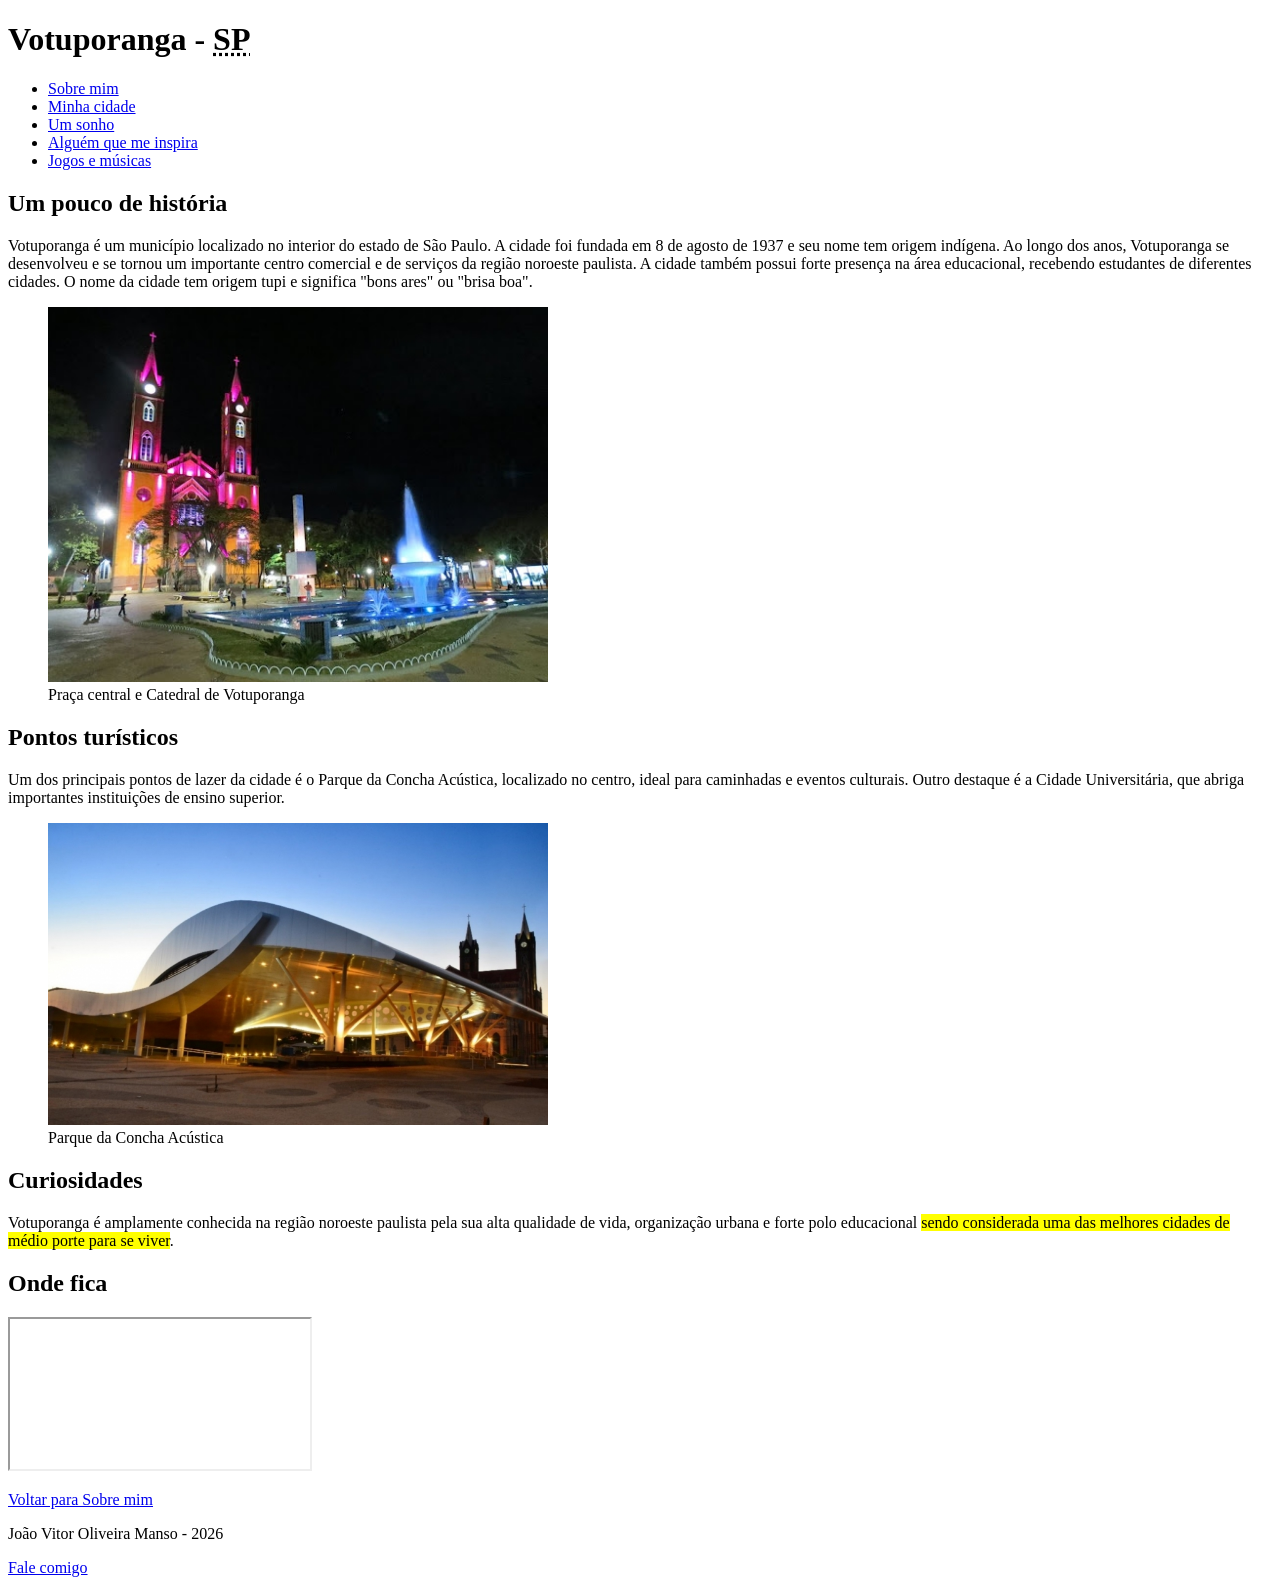
<file: site-pessoal/cidade.html>
<!DOCTYPE html>
<html lang="pt-br">
<head>
  <meta charset="UTF-8">
  <title>Votuporanga - Minha cidade</title>
</head>
<body>

  <header>
    <h1>Votuporanga - <abbr title="São Paulo">SP</abbr></h1>
  </header>

  <nav>
    <ul>
      <li><a href="index.html">Sobre mim</a></li>
      <li><a href="cidade.html">Minha cidade</a></li>
      <li><a href="sonho.html">Um sonho</a></li>
      <li><a href="inspiracao.html">Alguém que me inspira</a></li>
      <li><a href="tematica.html">Jogos e músicas</a></li>
    </ul>
  </nav>

  <main>
    <article>
      <h2>Um pouco de história</h2>
      <p>
        Votuporanga é um município localizado no interior do estado de São Paulo.
         A cidade foi fundada em 8 de agosto de 1937 e seu nome tem origem indígena.
          Ao longo dos anos, Votuporanga se desenvolveu e se tornou um importante centro comercial e de serviços da região noroeste paulista.
           A cidade também possui forte presença na área educacional, recebendo estudantes de diferentes cidades.
            O nome da cidade tem origem tupi e significa "bons ares" ou "brisa boa".
      </p>
      <figure>
        <img src="images/cidade-1.jpg" width="500" alt="Vista da praça central da cidade de Votuporanga">
        <figcaption>Praça central e Catedral de Votuporanga</figcaption>
      </figure>
    </article>

    <article>
      <h2>Pontos turísticos</h2>
      <p>
        Um dos principais pontos de lazer da cidade é o Parque da Concha Acústica, localizado no centro, ideal para caminhadas e eventos culturais.
         Outro destaque é a Cidade Universitária, que abriga importantes instituições de ensino superior.
      </p>
      <figure>
        <img src="images/cidade-2.jpg" width="500" alt="Parque da Concha Acústica">
        <figcaption>Parque da Concha Acústica</figcaption>
      </figure>
    </article>

    <article>
      <h2>Curiosidades</h2>
      <p>
        Votuporanga é amplamente conhecida na região noroeste paulista pela sua alta qualidade de vida, organização urbana e forte polo educacional <mark>sendo considerada uma das melhores cidades de médio porte para se viver</mark>.
      </p>
    </article>

    <section>
      <h2>Onde fica</h2>
      <iframe
        src="https://www.google.com/maps/embed?pb=!1m18!1m12!1m3!1d59858.91184000356!2d-50.00392!3d-20.42173!2m3!1f0!2f0!3f0!3m2!1i1024!2i768!4f13.1!3m3!1m2!1s0x94bdc18f5d0f62e1%3A0xa606dcf3ee3d31b8!2sVotuporanga%2C%20SP!5e0!3m2!1spt-BR!2sbr!4v1710000000000"
        title="Mapa de Votuporanga">
      </iframe>
    </section>

    <p><a href="index.html">Voltar para Sobre mim</a></p>
  </main>

  <footer>
    <p>João Vitor Oliveira Manso - 2026</p>
    <p><a href="https://www.instagram.com/joaov_olm/">Fale comigo</a></p>
  </footer>

</body>
</html>
</file>
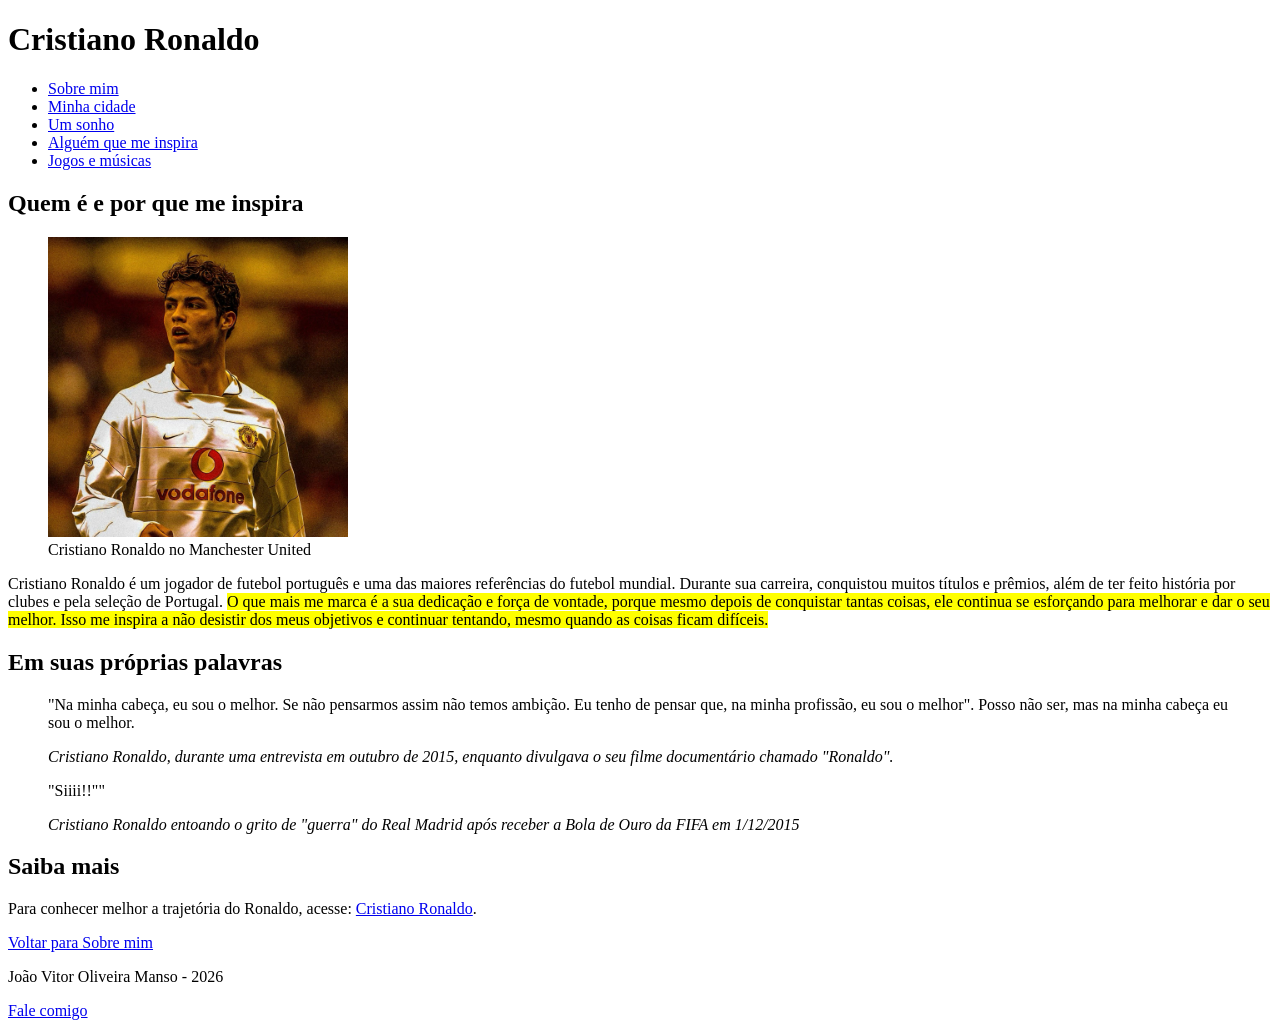
<file: site-pessoal/inspiracao.html>
<!DOCTYPE html>
<html lang="pt-br">
<head>
  <meta charset="UTF-8">
  <title>Cristiano Ronaldo - Alguém que me inspira</title>
</head>
<body>

  <header>
    <h1>Cristiano Ronaldo</h1>
  </header>

  <nav>
    <ul>
      <li><a href="index.html">Sobre mim</a></li>
      <li><a href="cidade.html">Minha cidade</a></li>
      <li><a href="sonho.html">Um sonho</a></li>
      <li><a href="inspiracao.html">Alguém que me inspira</a></li>
      <li><a href="tematica.html">Jogos e músicas</a></li>
    </ul>
  </nav>

  <main>
    <section>
      <h2>Quem é e por que me inspira</h2>
      <figure>
        <img src="images/inspiracao.jpg" width="300" alt="Foto do cr7 no Manchester United">
        <figcaption>Cristiano Ronaldo no Manchester United</figcaption>
      </figure>
      <p>
        Cristiano Ronaldo é um jogador de futebol português e uma das maiores referências do futebol mundial. Durante sua carreira, conquistou muitos títulos e prêmios, além de ter feito história por clubes e pela seleção de Portugal.
        <mark> O que mais me marca é a sua dedicação e força de vontade, porque mesmo depois de conquistar tantas coisas, ele continua se esforçando para melhorar e dar o seu melhor. 
          Isso me inspira a não desistir dos meus objetivos e continuar tentando, mesmo quando as coisas ficam difíceis. </mark>
      </p>
    </section>

    <section>
      <h2>Em suas próprias palavras</h2>

      <!--
        SUBSTITUA pelas citações REAIS da pessoa escolhida.
        Procure a fonte (entrevista, livro, site oficial) antes de publicar.
      -->
      <blockquote cite="https://www.pensador.com/frases_de_cristiano_ronaldo/">
        <p>"Na minha cabeça, eu sou o melhor. Se não pensarmos assim não temos ambição. Eu tenho de pensar que, na minha profissão, eu sou o melhor".
          Posso não ser, mas na minha cabeça eu sou o melhor.</p>
        <cite>Cristiano Ronaldo, durante uma entrevista em outubro de 2015, enquanto divulgava o seu filme documentário chamado "Ronaldo".</cite>
      </blockquote>

      <blockquote cite="https://sicnoticias.pt/especiais/cristiano-ronaldo/2025-02-05-siiii-20-frases-que-marcam-a-carreira-de-cristiano-ronaldo-5bfeba23">
        <p>"Siiii!!""</p>
        <cite>Cristiano Ronaldo entoando o grito de "guerra" do Real Madrid após receber a Bola de Ouro da FIFA em 1/12/2015</cite>
      </blockquote>
    </section>

    <section>
      <h2>Saiba mais</h2>
      <p>
        Para conhecer melhor a trajetória do Ronaldo, acesse:
        <a href="https://pt.wikipedia.org/wiki/Cristiano_Ronaldo">Cristiano Ronaldo</a>.
      </p>
    </section>

    <p><a href="index.html">Voltar para Sobre mim</a></p>
  </main>
  
  <footer>
    <p>João Vitor Oliveira Manso - 2026</p>
    <p><a href="https://www.instagram.com/joaov_olm/">Fale comigo</a></p>
  </footer>

</body>
</html>
</file>
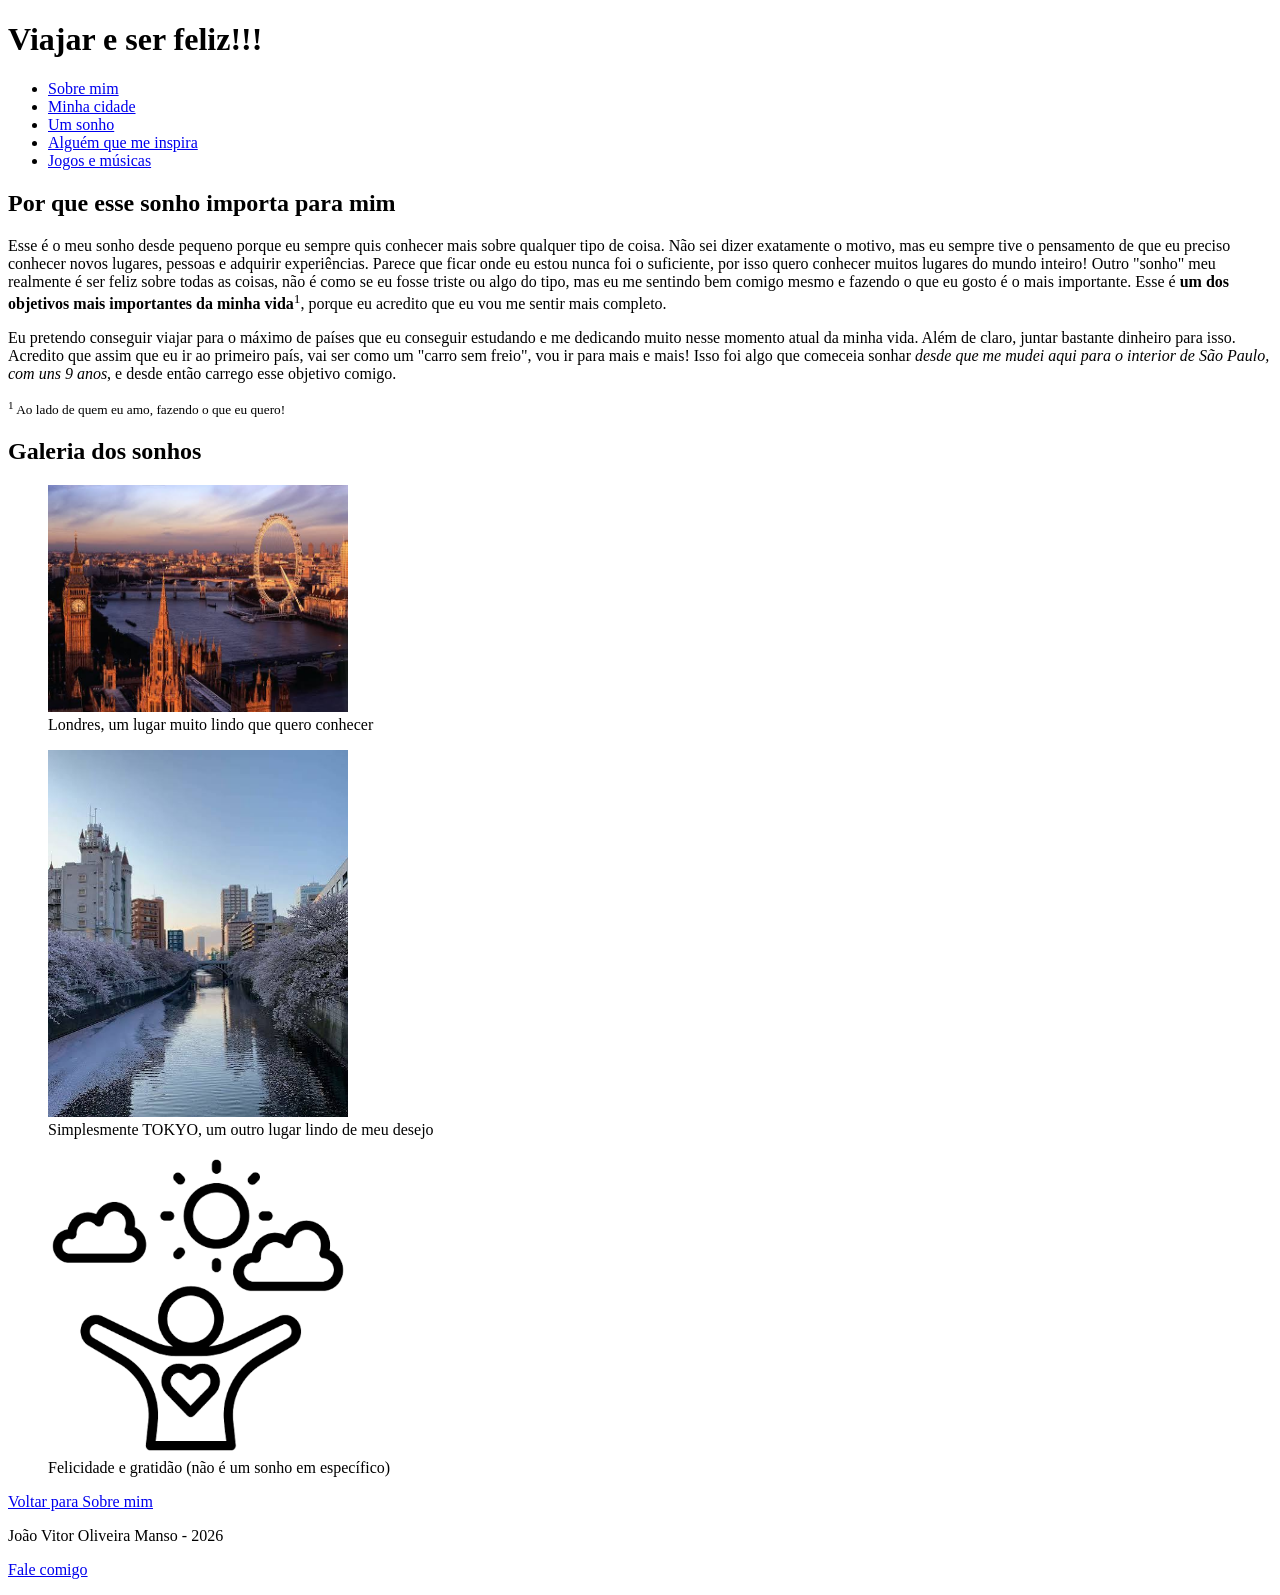
<file: site-pessoal/sonho.html>
<!DOCTYPE html>
<html lang="pt-br">
<head>
  <meta charset="UTF-8">
  <title>VIAJAR E TER UMA BOA CARREIRA - Um sonho</title>
</head>
<body>

  <header>
    <h1>Viajar e ser feliz!!!</h1>
  </header>

  <nav>
    <ul>
      <li><a href="index.html">Sobre mim</a></li>
      <li><a href="cidade.html">Minha cidade</a></li>
      <li><a href="sonho.html">Um sonho</a></li>
      <li><a href="inspiracao.html">Alguém que me inspira</a></li>
      <li><a href="tematica.html">Jogos e músicas</a></li>
    </ul>
  </nav>

  <main>
    <section>
      <h2>Por que esse sonho importa para mim</h2>
      <p>
        Esse é o meu sonho desde pequeno porque eu sempre quis conhecer mais sobre qualquer tipo de coisa. Não sei dizer exatamente
        o motivo, mas eu sempre tive o pensamento de que eu preciso conhecer novos lugares, pessoas e adquirir experiências. Parece que 
        ficar onde eu estou nunca foi o suficiente, por isso quero conhecer muitos lugares do mundo inteiro! Outro "sonho" meu realmente é ser feliz sobre todas as coisas,
        não é como se eu fosse triste ou algo do tipo, mas eu me sentindo bem comigo mesmo e fazendo o que eu gosto é o mais importante. Esse é <strong>um dos objetivos mais importantes
        da minha vida</strong><sup>1</sup>, porque eu acredito que eu vou me sentir mais completo.
      </p>
      <p>
        Eu pretendo conseguir viajar para o máximo de países que eu conseguir estudando e me dedicando muito nesse momento atual da minha vida.
        Além de claro, juntar bastante dinheiro para isso. Acredito que assim que eu ir ao primeiro país, vai ser como um "carro sem freio", vou ir para mais e mais!
        Isso foi algo que comeceia sonhar <em>desde que me mudei aqui para o interior de São Paulo, com uns 9 anos</em>, e desde então carrego esse objetivo comigo.
      </p>
      <p><small><sup>1</sup> Ao lado de quem eu amo, fazendo o que eu quero!</small></p>
    </section>

    <section>
      <h2>Galeria dos sonhos</h2>
      <figure>
        <img src="images/sonho-1.jpg" width="300" alt="Imagem de Londres">
        <figcaption>Londres, um lugar muito lindo que quero conhecer
      </figure>
      <figure>
        <img src="images/sonho-2.jpg" width="300" alt="Foto de Tokyo">
        <figcaption>Simplesmente TOKYO, um outro lugar lindo de meu desejo</figcaption>
      </figure>
      <figure>
        <img src="images/sonho-3.jpg" width="300" alt="Foto simples, representando a felicidade">
        <figcaption>Felicidade e gratidão (não é um sonho em específico)</figcaption>
      </figure>
    </section>

    <p><a href="index.html">Voltar para Sobre mim</a></p>
  </main>

  <footer>
    <p>João Vitor Oliveira Manso - 2026</p>
    <p><a href="https://www.instagram.com/joaov_olm/">Fale comigo</a></p>
  </footer>

</body>
</html>
</file>
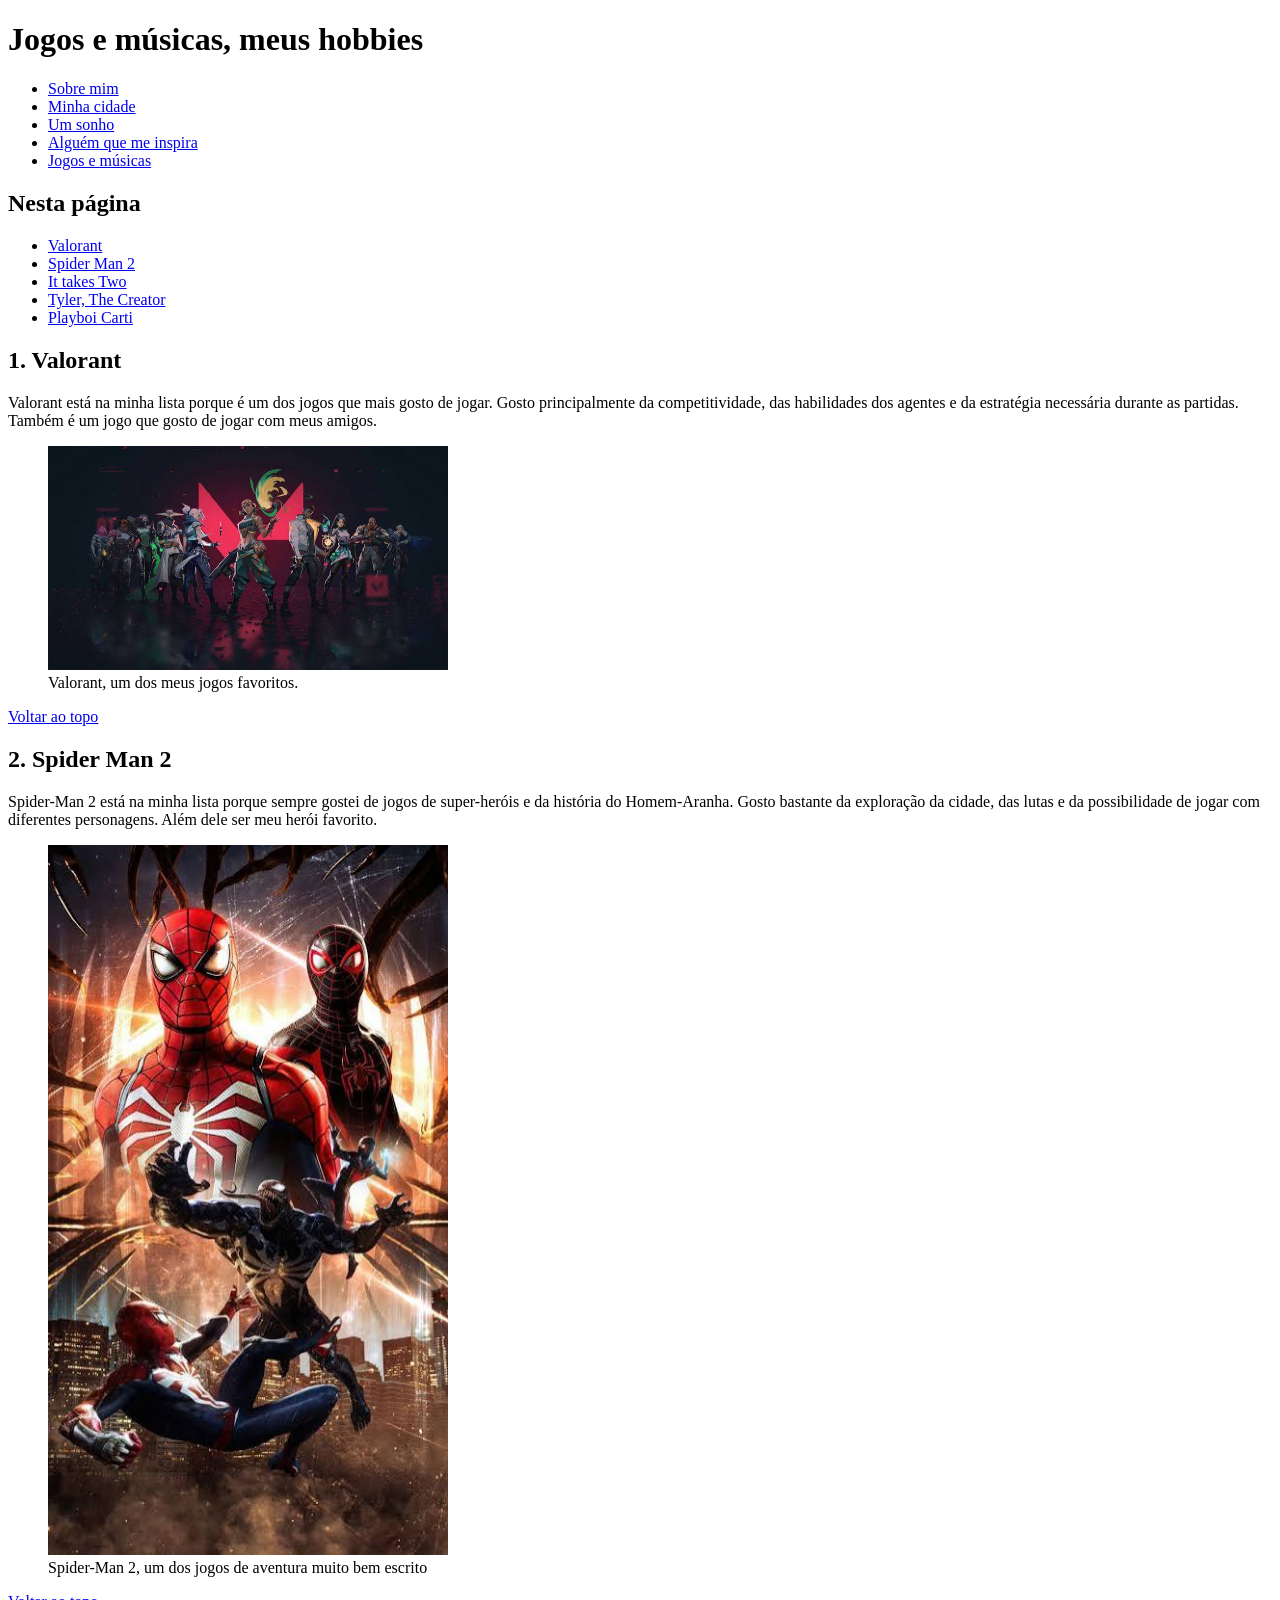
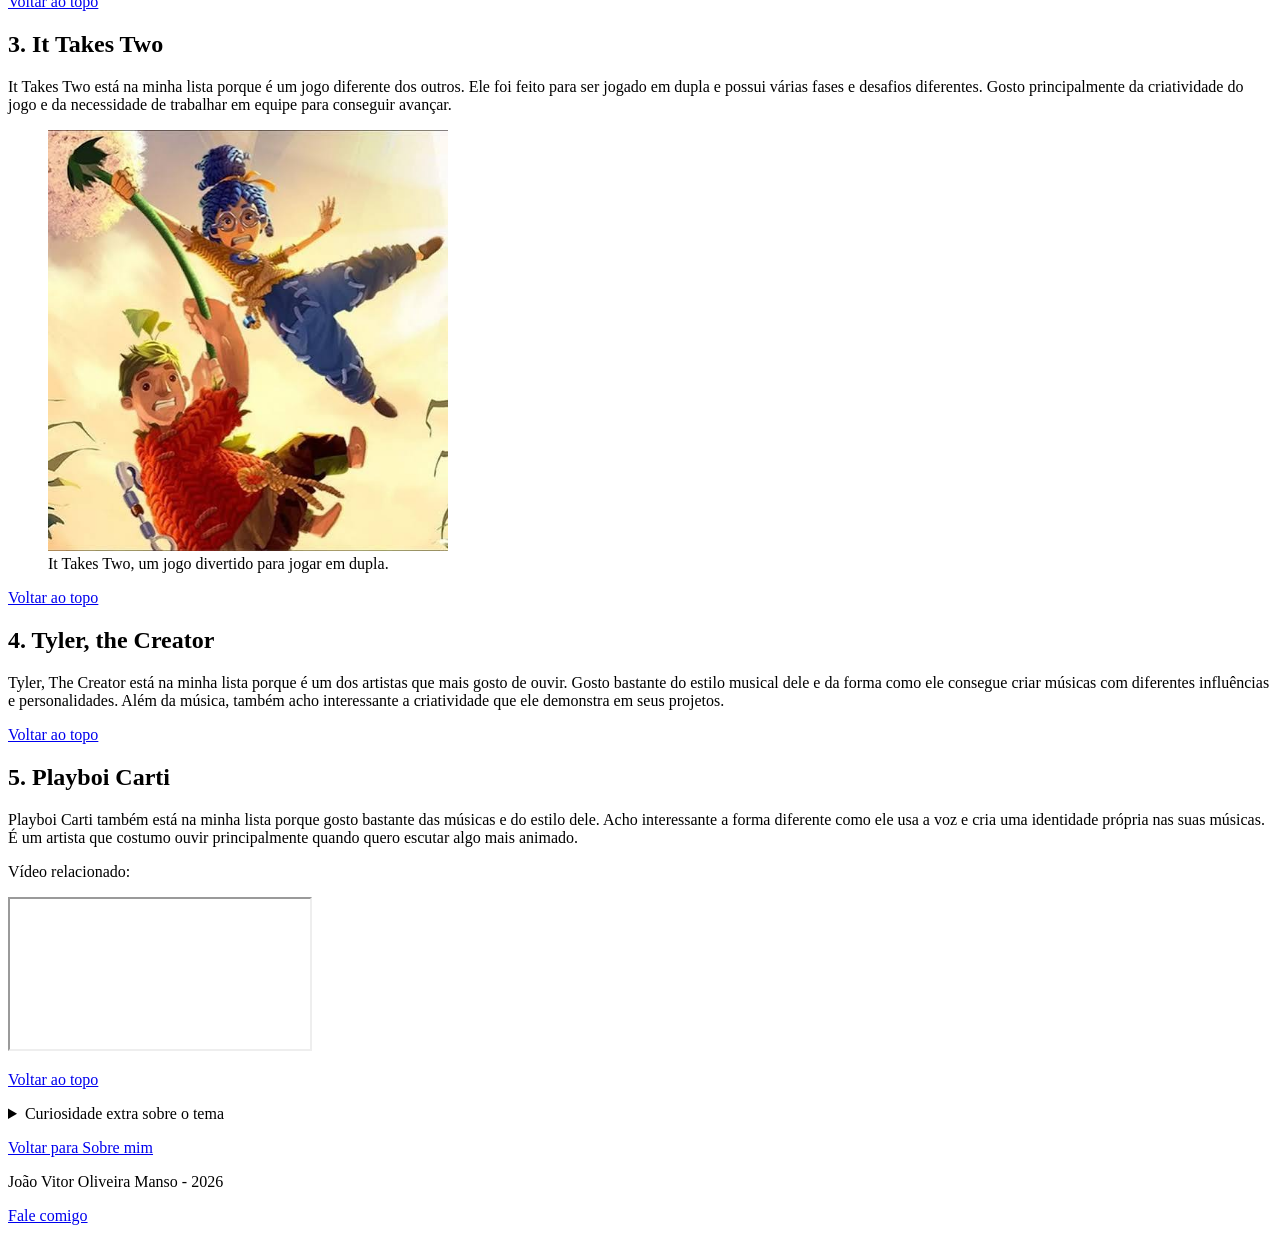
<file: site-pessoal/tematica.html>
<!DOCTYPE html>
<html lang="pt-br">
<head>
  <meta charset="UTF-8">
  <title>Jogos e músicas - Página temática</title>
</head>
<body>

  <header id="topo">
    <h1>Jogos e músicas, meus hobbies</h1>
  </header>

  <nav>
    <ul>
      <li><a href="index.html">Sobre mim</a></li>
      <li><a href="cidade.html">Minha cidade</a></li>
      <li><a href="sonho.html">Um sonho</a></li>
      <li><a href="inspiracao.html">Alguém que me inspira</a></li>
      <li><a href="tematica.html">Jogos e músicas</a></li>
    </ul>
  </nav>

  <main>
    <nav>
      <h2>Nesta página</h2>
      <ul>
        <li><a href="#item-1">Valorant</a></li>
        <li><a href="#item-2">Spider Man 2</a></li>
        <li><a href="#item-3">It takes Two</a></li>
        <li><a href="#item-4">Tyler, The Creator</a></li>
        <li><a href="#item-5">Playboi Carti</a></li>
      </ul>
    </nav>

    <article id="item-1">
      <h2>1. Valorant</h2>
      <p>Valorant está na minha lista porque é um dos jogos que mais gosto de jogar.
  Gosto principalmente da competitividade, das habilidades dos agentes e da
  estratégia necessária durante as partidas. Também é um jogo que gosto de
  jogar com meus amigos.</p>
      <figure>
        <img src="images/tema-1.jpg" width="400" alt="agentes do jogo Valorant">
        <figcaption>Valorant, um dos meus jogos favoritos.</figcaption>
      </figure>
      <p><a href="#topo">Voltar ao topo</a></p>
    </article>

    <article id="item-2">
      <h2>2. Spider Man 2</h2>
      <p>Spider-Man 2 está na minha lista porque sempre gostei de jogos de super-heróis
  e da história do Homem-Aranha. Gosto bastante da exploração da cidade, das
  lutas e da possibilidade de jogar com diferentes personagens. Além dele ser meu herói favorito.</p>
      <figure>
        <img src="images/tema-2.jpg" width="400" alt="homem aranha e Miles lutando contra o Venom">
        <figcaption>Spider-Man 2, um dos jogos de aventura muito bem escrito</figcaption>
      </figure>
      <p><a href="#topo">Voltar ao topo</a></p>
    </article>

    <article id="item-3">
      <h2>3. It Takes Two</h2>
      <p>It Takes Two está na minha lista porque é um jogo diferente dos outros.
  Ele foi feito para ser jogado em dupla e possui várias fases e desafios
  diferentes. Gosto principalmente da criatividade do jogo e da necessidade
  de trabalhar em equipe para conseguir avançar.</p>
      <figure>
        <img src="images/tema-3.jpg" width="400" alt="protagonistas do jogo It Takes Two">
        <figcaption>It Takes Two, um jogo divertido para jogar em dupla.</figcaption>
      </figure>
      <p><a href="#topo">Voltar ao topo</a></p>
    </article>

    <article id="item-4">
      <h2>4. Tyler, the Creator</h2>
      <p>Tyler, The Creator está na minha lista porque é um dos artistas que mais
  gosto de ouvir. Gosto bastante do estilo musical dele e da forma como ele
  consegue criar músicas com diferentes influências e personalidades.
  Além da música, também acho interessante a criatividade que ele demonstra
  em seus projetos.</p>
      <p><a href="#topo">Voltar ao topo</a></p>
    </article>

    <article id="item-5">
      <h2>5. Playboi Carti</h2>
      <p>Playboi Carti também está na minha lista porque gosto bastante das músicas
  e do estilo dele. Acho interessante a forma diferente como ele usa a voz
  e cria uma identidade própria nas suas músicas. É um artista que costumo
  ouvir principalmente quando quero escutar algo mais animado.</p>

      <p>Vídeo relacionado:</p>
      <iframe
        src="https://www.youtube.com/embed/39XR4EXFz5Y"
        title="Location - Playboi Carti">
      </iframe>

      <p><a href="#topo">Voltar ao topo</a></p>
    </article>

    <aside>
      <details>
        <summary>Curiosidade extra sobre o tema</summary>
<p>Valorant: o jogo foi revelado pela Riot Games em outubro de 2019 sob o codinome "Project A", durante as comemorações de 10 anos de League of Legends — o nome final, Valorant, só veio depois.</p>
    
    <p>Spider-Man 2: a Insomniac Games chegou a cogitar um vilão "Sandman versão Venom" pro jogo, mas decidiu não seguir com a ideia pra manter a produção dentro do escopo planejado.</p>
    
    <p>It Takes Two ganhou o prêmio de Jogo do Ano no The Game Awards de 2021, sendo um dos poucos jogos cooperativos a levar esse título.</p>
    
    <p>Tyler, The Creator ganhou seu primeiro Grammy em 2020, na categoria Melhor Álbum de Rap, com o disco "Igor".</p>
    
    <p>Playboi Carti: antes de virar Playboi Carti, ele usava o nome artístico "Sir Cartier" (estilizado como $ir Cartier) no começo da carreira.</p>
      </details>
    </aside>

    <p><a href="index.html">Voltar para Sobre mim</a></p>
  </main>
  
  <footer>
    <p>João Vitor Oliveira Manso - 2026</p>
    <p><a href="https://www.instagram.com/joaov_olm/">Fale comigo</a></p>
  </footer>

</body>
</html>
</file>
<file: geral.css>
body {
  margin: 0;
  padding: 0;
  background-color: #F7F5F0;
  color: #333333;
  font-family: 'Poppins', 'Segoe UI', sans-serif;
  line-height: 1.6;
}

h1,
h2 {
  color: #1D3557;
  font-family: 'Poppins', 'Segoe UI', sans-serif;
}

h1 {
  font-size: 2rem;
  margin-bottom: 0.5rem;
}

h2 {
  font-size: 1.4rem;
  margin-top: 1.5rem;
  margin-bottom: 0.75rem;
  border-bottom: 2px solid #E63946;
  padding-bottom: 0.3rem;
}

p {
  margin-bottom: 1rem;
}

header {
  background-color: #1D3557;
  color: #F7F5F0;
  padding: 2rem 1.5rem;
  border-bottom: 2px solid #E63946;
}

header h1 {
  color: #F7F5F0;
}

#topo {
  border-bottom: 5px solid #E63946;
}

nav ul {
  list-style: none;
  margin: 0;
  padding: 0;
  background-color: #1D3557;
}

nav ul li {
  margin: 0;
  border-bottom: 1px solid #E63946;
}

nav ul li:last-child {
  border-bottom: none;
}

nav ul li a {
  color: #F7F5F0;
  text-decoration: none;
  font-weight: 600;
  padding: 0.9rem 1.2rem;
}

.menu-principal {
  border-bottom: 1px solid #E63946;
}

.menu-principal a:hover {
  background-color: #E63946;
  color: #FFFFFF;
}

main a {
  color: #E63946;
  text-decoration: underline;
}

main a:hover {
  color: #1D3557;
}

.area-topo {
  text-align: right;
  margin: 1.5rem 0;
}

.botao-topo {
  background-color: #1D3557;
  color: #F7F5F0;
  text-decoration: none;
  padding: 0.5rem 1rem;
  border: 2px solid #1D3557;
  font-weight: 600;
}

.botao-topo:hover {
  background-color: rgba(230, 57, 70, 0.85);
  border-color: #E63946;
  color: #FFFFFF;
}

footer {
  background-color: #1D3557;
  color: #F7F5F0;
  text-align: center;
  padding: 1.2rem;
  margin-top: 2rem;
}

footer a {
  color: #F7F5F0;
}

mark {
  background-color: rgba(230, 57, 70, 0.25);
  color: #1D3557;
  padding: 0 0.2rem;
}

.menu-principal {
  display: flex;
  flex-direction: column;
}

.menu-principal a {
  display: block;
}

@media (min-width: 64rem) {
  .menu-principal {
    flex-direction: row;
    flex-wrap: wrap;
    justify-content: center;
  }

  .menu-principal li {
    border-bottom: none;
    border-right: 1px solid #E63946;
  }

  .menu-principal li:last-child {
    border-right: none;
  }

  .menu-principal a {
    padding: 0.9rem 0.8rem;
  }
}
</file>
<file: index.css>
header p {
  max-width: 700px;
  margin: 0.8rem auto 0 auto;
  color: #F7F5F0;
}

main {
  max-width: 800px;
  margin: 0 auto;
  padding: 1.5rem;
}

figure {
  text-align: center;
  margin: 1.5rem 0;
  padding: 1rem;
  border: 1px solid #1D3557;
}

figure img {
  max-width: 100%;
  border: 3px solid #E63946;
}

figcaption {
  margin-top: 0.5rem;
  font-size: 0.9rem;
  color: #1D3557;
}

main ul {
  list-style: none;
  padding-left: 0;
}

main ul li {
  padding: 0.4rem 0;
  border-bottom: 1px solid #1D3557;
}
</file>
<file: cidade.css>
main {
  max-width: 800px;
  margin: 0 auto;
  padding: 1.5rem;
}

article {
  margin-bottom: 2rem;
  padding-bottom: 1rem;
  border-bottom: 1px solid #1D3557;
}

figure {
  margin: 1rem 0;
  padding: 0.8rem;
  background-color: #FFFFFF;
  border: 1px solid #1D3557;
  text-align: center;
}

figure img {
  max-width: 100%;
}

figcaption {
  margin-top: 0.5rem;
  font-size: 0.9rem;
  color: #1D3557;
}

section {
  text-align: center;
}

section iframe {
  width: 100%;
  max-width: 600px;
  height: 300px;
  border: 3px solid #1D3557;
}

.linha-conteudo {
  display: flex;
  flex-direction: column;
}

@media (min-width: 48rem) {
  .linha-conteudo {
    flex-direction: row;
    align-items: flex-start;
  }

  .linha-conteudo p {
    flex: 1;
    margin-top: 1rem;
  }

  .linha-conteudo figure {
    flex: 1;
    margin: 1rem 0 1rem 1.5rem;
  }
}
</file>
<file: infoproduto.css>
main {
  max-width: 1000px;
  margin: 0 auto;
  padding: 1.5rem;
}

.botao-cta {
  display: block;
  background-color: #E63946;
  color: #FFFFFF;
  text-align: center;
  text-decoration: none;
  font-weight: 700;
  font-size: 1.1rem;
  padding: 0.8rem 1.5rem;
  border: 2px solid #E63946;
}

.botao-cta:hover {
  background-color: #F7F5F0;
  color: #1D3557;
  border-color: #E63946;
}

.hero {
  display: flex;
  flex-direction: column;
  max-width: 1000px;
  margin: 0 auto;
}

.hero-texto p {
  margin: 0.8rem 0 0 0;
}

.capa {
  margin-top: 1.5rem;
  padding: 1.2rem;
  background-color: #F7F5F0;
  color: #1D3557;
  border: 3px solid #E63946;
  text-align: center;
}

.capa p {
  margin: 0.3rem 0;
}

.capa-tipo {
  font-size: 0.85rem;
  font-weight: 600;
  color: #E63946;
}

.capa-titulo {
  font-size: 1.5rem;
  font-weight: 700;
}

.capa-autor {
  font-size: 0.9rem;
}

.so-celular {
  display: block;
}

.so-desktop {
  display: none;
}

.lista-cards {
  display: flex;
  flex-direction: column;
}

.card {
  background-color: #FFFFFF;
  border: 1px solid #1D3557;
  padding: 1rem;
  margin-bottom: 1rem;
}

.card h3 {
  margin: 0 0 0.5rem 0;
  color: #1D3557;
}

.card p {
  margin: 0;
}

.area-produto {
  display: flex;
  flex-direction: column;
}

.caixa-preco {
  background-color: #FFFFFF;
  border: 3px solid #E63946;
  padding: 1rem;
  margin-bottom: 1.5rem;
  text-align: center;
}

.caixa-preco h2 {
  margin-top: 0;
}

.caixa-preco p {
  margin: 0.5rem 0;
}

.caixa-preco .preco {
  font-size: 2.2rem;
  font-weight: 700;
  color: #E63946;
}

.conteudo-produto {
  display: flex;
  flex-direction: column;
}

.lista-recebe {
  list-style: none;
  margin: 0;
  padding: 0;
}

.lista-recebe li {
  padding: 0.6rem 0;
  border-bottom: 1px solid #1D3557;
}

.detalhe {
  display: none;
}

.autor {
  display: flex;
  flex-direction: column;
  align-items: center;
}

.autor figure {
  margin: 0 0 1rem 0;
  text-align: center;
}

.autor img {
  max-width: 100%;
  border: 3px solid #E63946;
}

.autor figcaption {
  margin-top: 0.5rem;
  font-size: 0.9rem;
  color: #1D3557;
}

.autor p {
  margin: 0;
}

.lista-depoimentos {
  display: flex;
  flex-direction: column;
}

.depoimento {
  margin: 0 0 1rem 0;
  padding: 1rem 1.2rem;
  background-color: #FFFFFF;
  border-left: 5px solid #E63946;
}

.depoimento p {
  margin: 0 0 0.5rem 0;
  font-style: italic;
}

.depoimento cite {
  font-size: 0.85rem;
  color: #1D3557;
}

.lista-faq {
  display: flex;
  flex-direction: column;
}

.item-faq {
  background-color: #FFFFFF;
  border: 1px solid #1D3557;
  padding: 0.8rem 1rem;
  margin-bottom: 0.8rem;
}

.item-faq summary {
  font-weight: 600;
  color: #1D3557;
}

.item-faq p {
  margin: 0.8rem 0 0 0;
}

.chamada-final {
  display: flex;
  flex-direction: column;
  margin-top: 2rem;
  padding: 1.5rem;
  background-color: #1D3557;
  color: #F7F5F0;
  text-align: center;
}

.chamada-final h2 {
  margin-top: 0;
  color: #F7F5F0;
}

.chamada-final p {
  margin: 0.5rem 0;
}

@media (min-width: 48rem) {
  .so-celular {
    display: none;
  }

  .so-desktop {
    display: block;
  }

  .botao-cta {
    display: inline-block;
  }

  .hero {
    flex-direction: row;
    align-items: center;
    justify-content: space-between;
  }

  .hero-texto {
    flex: 2;
  }

  .capa {
    flex: 1;
    margin-top: 0;
    margin-left: 2rem;
  }

  .lista-cards {
    flex-direction: row;
  }

  .card {
    flex: 1;
    margin: 0 0.5rem 1rem 0.5rem;
  }

  .card:first-child {
    margin-left: 0;
  }

  .card:last-child {
    margin-right: 0;
  }

  .detalhe {
    display: inline;
  }

  .autor {
    flex-direction: row;
  }

  .autor figure {
    margin: 0 1.5rem 0 0;
  }

  .autor p {
    flex: 1;
  }

  .lista-depoimentos {
    flex-direction: row;
  }

  .depoimento {
    flex: 1;
    margin: 0 0.5rem 1rem 0.5rem;
  }

  .depoimento:first-child {
    margin-left: 0;
  }

  .depoimento:last-child {
    margin-right: 0;
  }

  .chamada-final {
    flex-direction: row;
    align-items: center;
    justify-content: space-between;
    text-align: left;
  }

  .chamada-texto {
    flex: 1;
    margin-right: 2rem;
  }
}

@media (min-width: 64rem) {
  .area-produto {
    flex-direction: row-reverse;
    align-items: flex-start;
  }

  .caixa-preco {
    flex: 0 0 17rem;
    margin: 1.5rem 0 0 2rem;
  }

  .conteudo-produto {
    flex: 1;
  }

  .lista-faq {
    flex-direction: row;
    flex-wrap: wrap;
    align-items: flex-start;
    justify-content: space-between;
  }

  .item-faq {
    flex: 0 0 48%;
    box-sizing: border-box;
  }
}
</file>
<file: inspiracao.css>
main {
  max-width: 800px;
  margin: 0 auto;
  padding: 1.5rem;
}

figure {
  text-align: center;
  margin: 1rem 0;
}

figure img {
  max-width: 100%;
  border: 3px solid #1D3557;
}

figcaption {
  margin-top: 0.5rem;
  font-size: 0.9rem;
  color: #1D3557;
}

blockquote {
  margin: 1.5rem 0;
  padding: 1rem 1.2rem;
  background-color: #FFFFFF;
  border-left: 5px solid #E63946;
}

blockquote p {
  margin: 0 0 0.5rem 0;
  font-style: italic;
}

blockquote cite {
  font-size: 0.85rem;
  color: #1D3557;
}
</file>
<file: sonho.css>
main {
  max-width: 800px;
  margin: 0 auto;
  padding: 1.5rem;
}

main small {
  color: #1D3557;
}

main figure {
  max-width: 320px;
  margin: 1rem auto;
  padding: 0.8rem;
  border: 1px solid #1D3557;
  background-color: #FFFFFF;
}

main figure img {
  max-width: 100%;
}

main figcaption {
  margin-top: 0.5rem;
  font-size: 0.9rem;
  color: #1D3557;
}

.galeria {
  display: flex;
  flex-direction: column;
}

@media (min-width: 48rem) {
  .galeria {
    flex-direction: row;
  }

  .galeria figure {
    flex: 1;
    max-width: none;
    margin: 1rem 0.5rem;
  }
}
</file>
<file: tematica.css>
main {
  max-width: 800px;
  margin: 0 auto;
  padding: 1.5rem;
}

.nav-secundaria {
  background-color: #FFFFFF;
  border: 1px solid #1D3557;
  padding: 1rem;
  margin-bottom: 1.5rem;
}

.nav-secundaria h2 {
  margin-top: 0;
}

.nav-secundaria ul {
  background-color: transparent;
  list-style: disc;
  padding-left: 1.5rem;
}

.nav-secundaria li {
  padding: 0.2rem 0;
}

.nav-secundaria a {
  color: #E63946;
}

article {
  margin-bottom: 2rem;
  padding: 1rem;
  background-color: #FFFFFF;
  border: 1px solid #1D3557;
}

article figure {
  text-align: center;
  margin: 1rem 0;
}

article img {
  max-width: 100%;
  border: 2px solid #1D3557;
}

article figcaption {
  margin-top: 0.5rem;
  font-size: 0.9rem;
  color: #1D3557;
}

article iframe {
  width: 100%;
  max-width: 560px;
  height: 315px;
  border: 2px solid #1D3557;
  margin: 1rem 0;
}

aside {
  margin-top: 1.5rem;
  padding: 1rem;
  border: 1px dashed #1D3557;
  background-color: #FFFFFF;
}

aside summary {
  font-weight: 600;
  color: #1D3557;
}

aside p {
  margin-top: 0.8rem;
}
</file>
